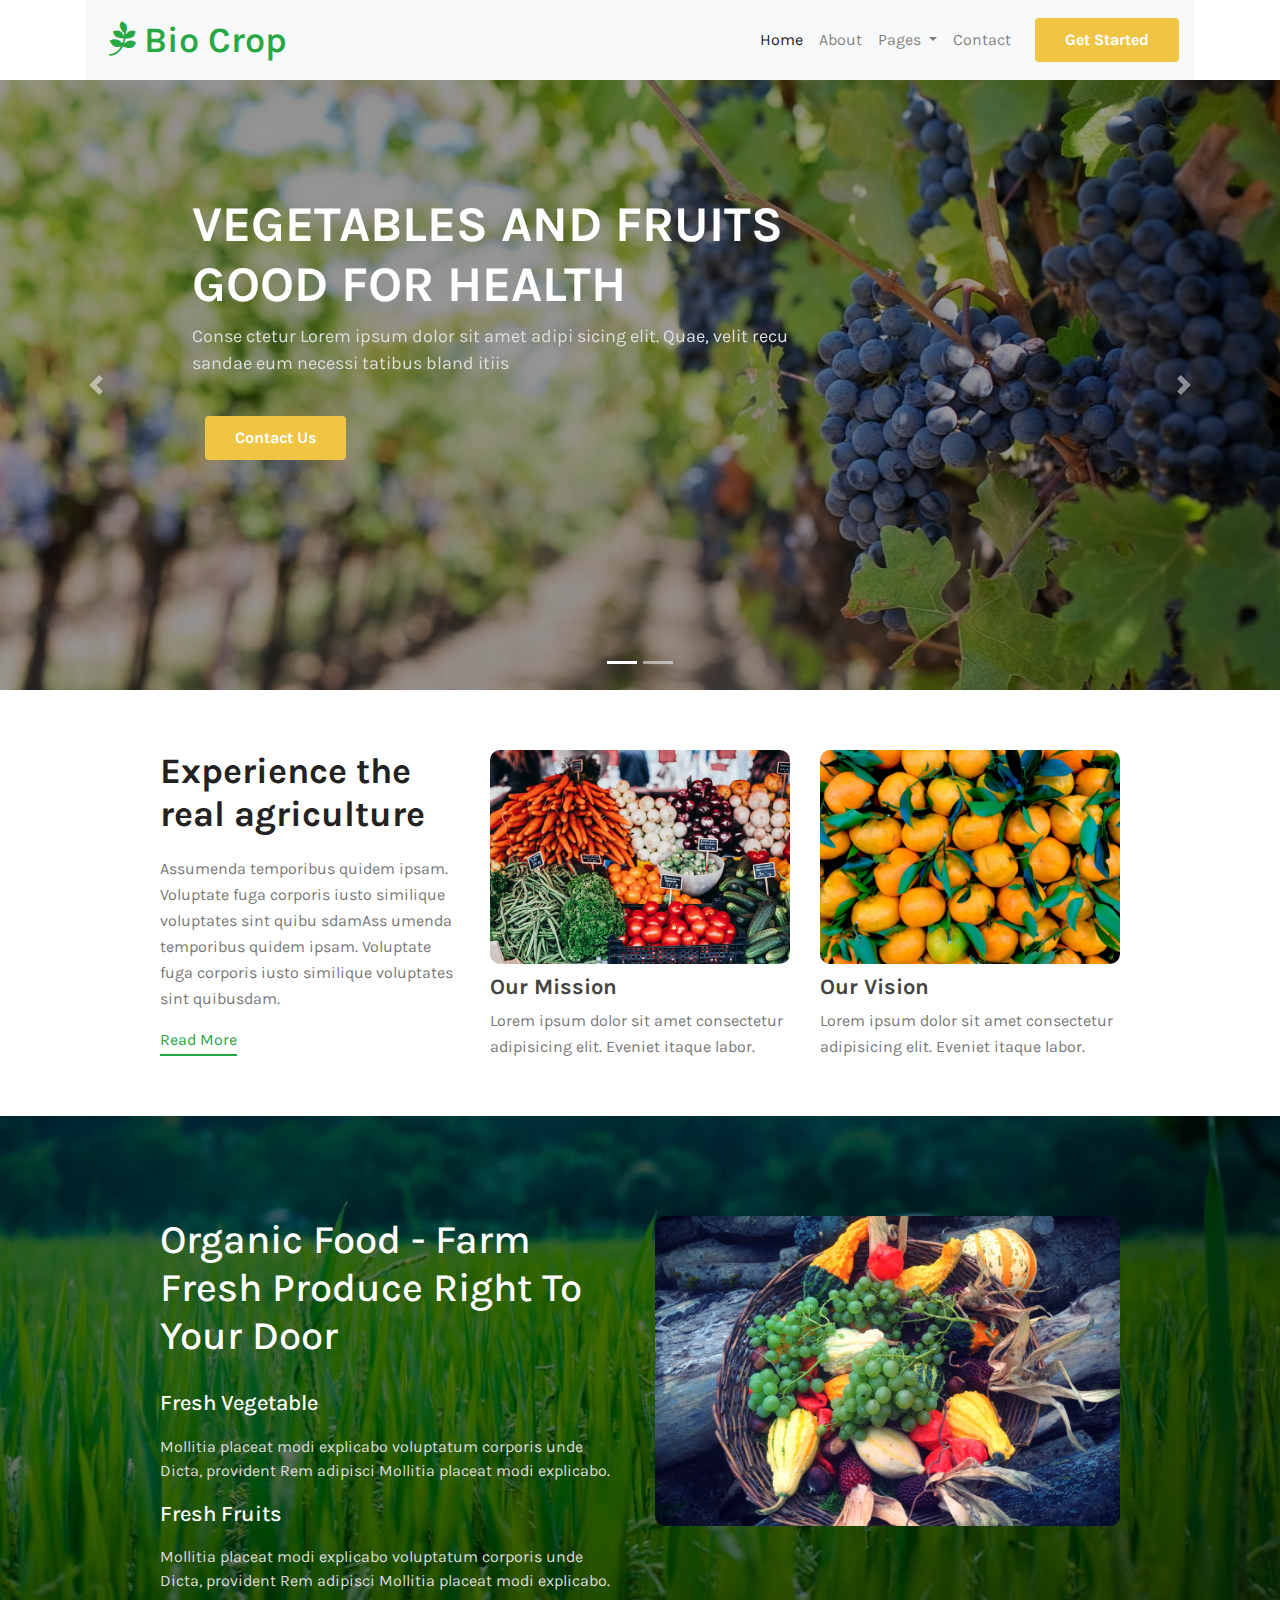
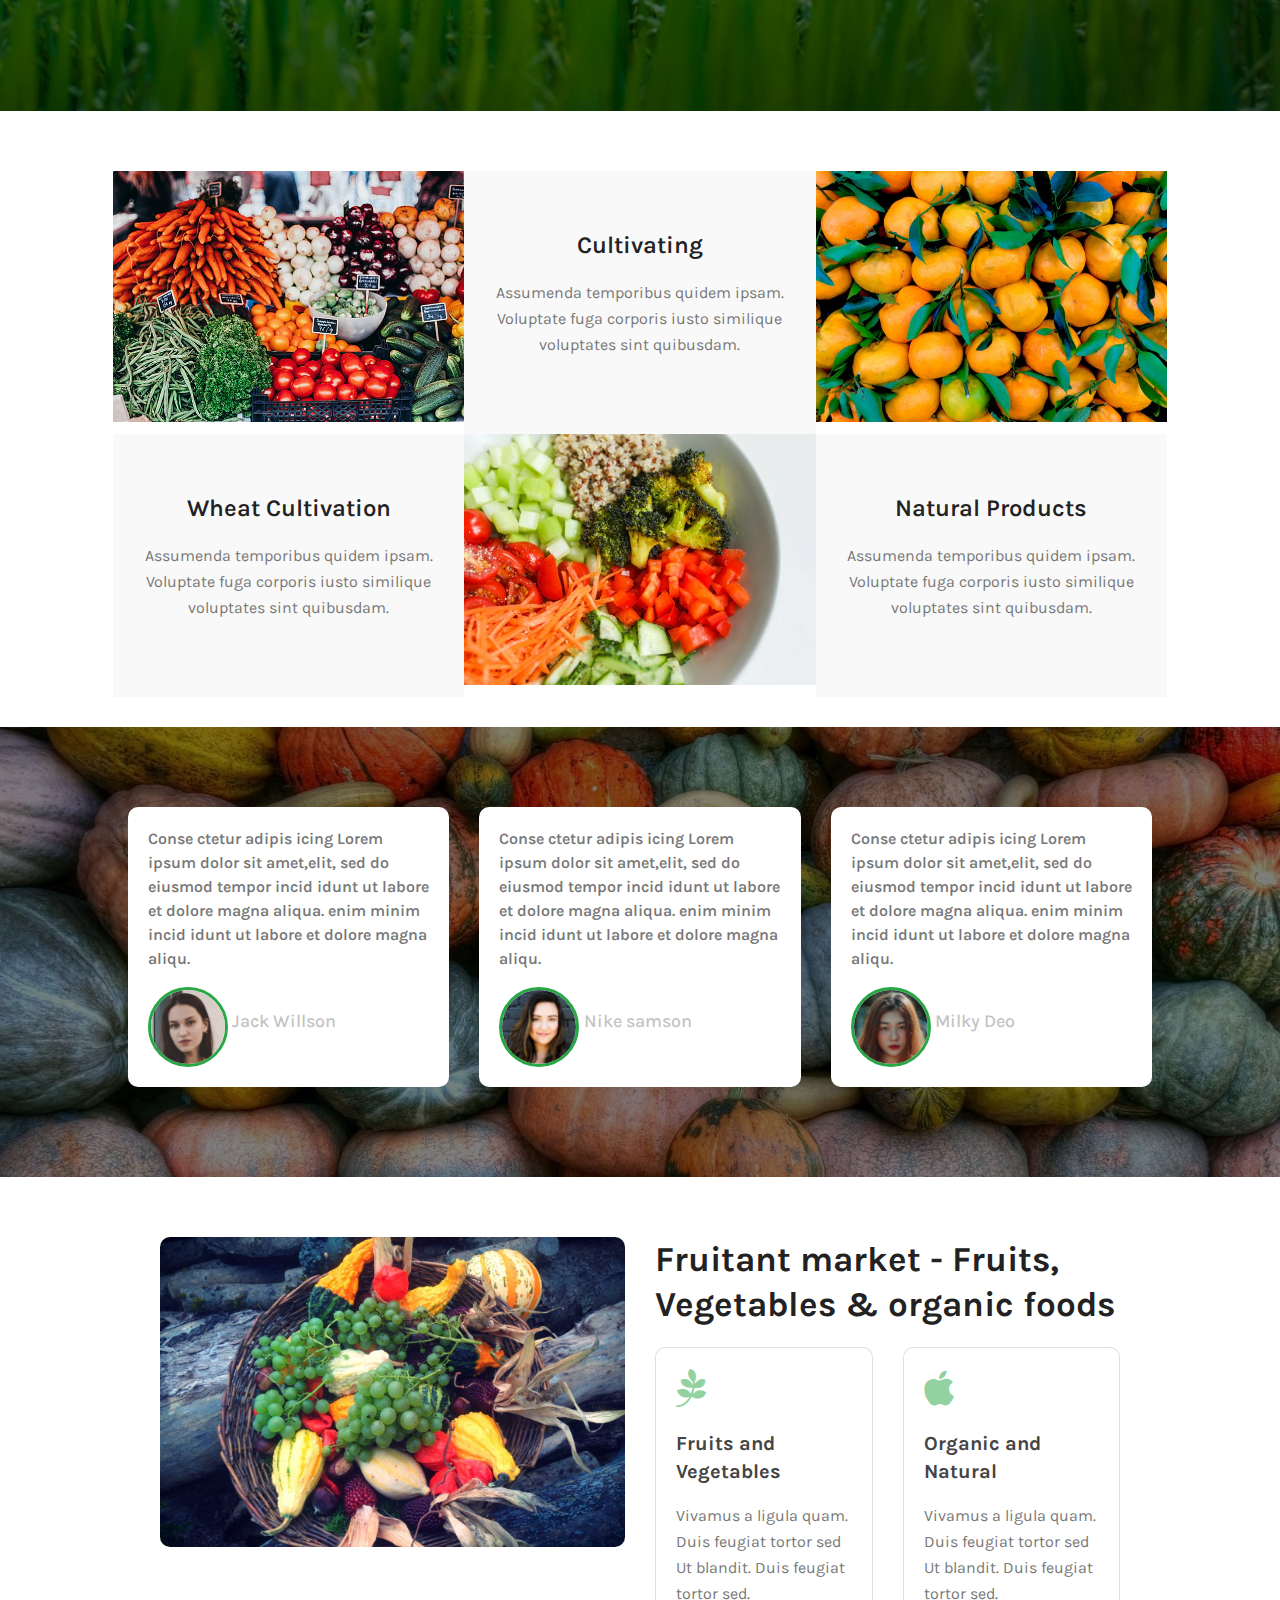
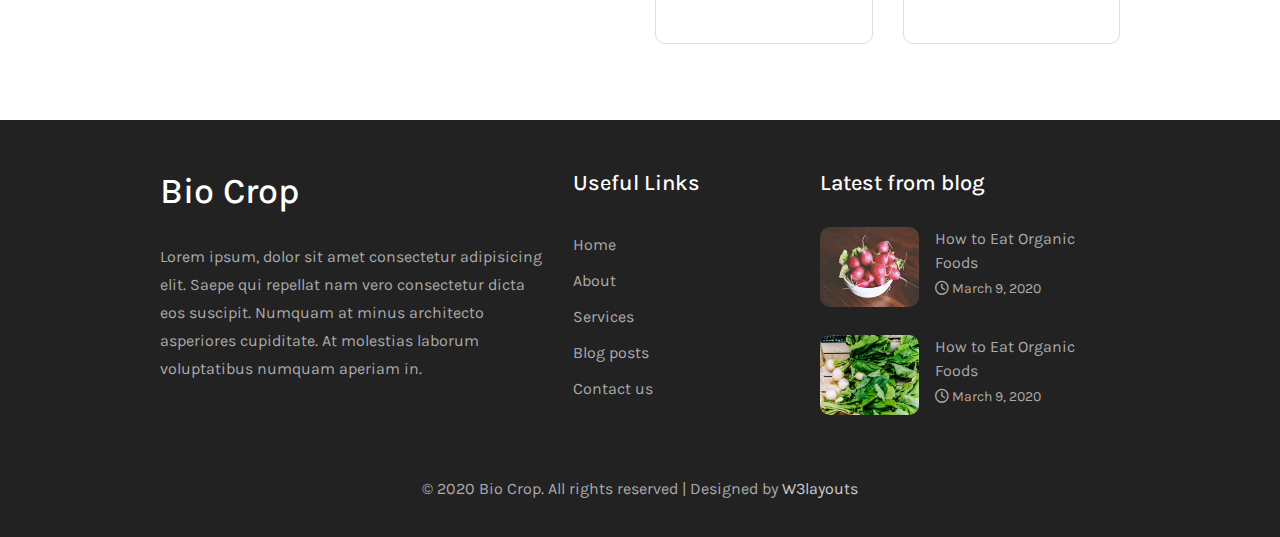
<file: index.html>
<!DOCTYPE html>
<html lang="en">

<head>
  <meta charset="UTF-8">
  <meta name="viewport" content="width=device-width, initial-scale=1.0">
  <title>Bio Crop</title>
  <link rel="stylesheet" href="./css/bootstrap.min.css">
  <link rel="stylesheet" href="./css/style.css">
  <link rel="stylesheet" href="https://cdnjs.cloudflare.com/ajax/libs/font-awesome/6.5.1/css/all.min.css" />
  <link rel="stylesheet" href="./css/media.css">
</head>

<body>

  <header>
    <div class="container">
      <nav class="navbar navbar-expand-lg navbar-light bg-light">
        <span><i class="fa-brands fa-pagelines"></i></span>
        <a class="navbar-brand" href="#">Bio Crop</a>
        <button class="navbar-toggler" type="button" data-toggle="collapse" data-target="#navbarSupportedContent"
          aria-controls="navbarSupportedContent" aria-expanded="false" aria-label="Toggle navigation">
          <span class="navbar-toggler-icon"></span>
        </button>

        <div class="collapse navbar-collapse" id="navbarSupportedContent">
          <ul class="navbar-nav ml-auto">
            <li class="nav-item active">
              <a class="nav-link" href="./index.html">Home <span class="sr-only">(current)</span></a>
            </li>
            <li class="nav-item">
              <a class="nav-link" href="./about.html">About</a>
            </li>
            <li class="nav-item dropdown">
              <a class="nav-link dropdown-toggle" href="#" role="button" data-toggle="dropdown" aria-expanded="false">
                Pages
              </a>
              <div class="dropdown-menu">
                <a class="dropdown-item" href="./service.html">Service</a>
                <a class="dropdown-item" href="./blog.html">Blog</a>
                <a class="dropdown-item" href="#">Single Blog</a>
              </div>
            </li>
            <li class="nav-item">
              <a class="nav-link" href="./contact.html">Contact</a>
            </li>
          </ul>
          <form class="form-inline my-2 my-lg-0 ml-lg-3">
            <button class="btn-1 my-2 my-sm-0" type="submit">Get Started</button>
          </form>
        </div>
      </nav>
    </div>
  </header>

  <div class="clearfix"></div>

  <section id="slider">
    <div id="carouselExampleCaptions" class="carousel slide" data-ride="carousel">
      <ol class="carousel-indicators">
        <li data-target="#carouselExampleCaptions" data-slide-to="0" class="active"></li>
        <li data-target="#carouselExampleCaptions" data-slide-to="1"></li>
      </ol>
      <div class="carousel-inner">
        <div class="carousel-item active">
          <img src="./images/banner1.jpg" class="d-block w-100" alt="...">
          <div class="carousel-caption d-md-block">
            <h5>Vegetables and Fruits Good For Health</h5>
            <p>Conse ctetur Lorem ipsum dolor sit amet adipi sicing elit. Quae, velit recu sandae eum necessi tatibus
              bland itiis</p>
            <div class="btn mt-3">
              <a href="#"><button class="btn-1">Contact Us</button></a>
            </div>
          </div>
        </div>
        <div class="carousel-item">
          <img src="./images/banner2.jpg" class="d-block w-100" alt="...">
          <div class="carousel-caption d-md-block">
            <h5>Vegetables and Fruits Good For Health</h5>
            <p>Conse ctetur Lorem ipsum dolor sit amet adipi sicing elit. Quae, velit recu sandae eum necessi tatibus
              bland itiis</p>
            <div class="btn mt-3">
              <a href="#"><button class="btn-1">Contact Us</button></a>
            </div>
          </div>
        </div>
      </div>
      <button class="carousel-control-prev" type="button" data-target="#carouselExampleCaptions" data-slide="prev">
        <span class="carousel-control-prev-icon" aria-hidden="true"></span>
        <span class="sr-only">Previous</span>
      </button>
      <button class="carousel-control-next" type="button" data-target="#carouselExampleCaptions" data-slide="next">
        <span class="carousel-control-next-icon" aria-hidden="true"></span>
        <span class="sr-only">Next</span>
      </button>
    </div>
  </section>

  <div class="clearfix"></div>

  <section id="real">
    <div class="real-container">
      <div class="row">
        <div class="col-lg-4 mb-4">
          <div class="real-box">
            <h4>Experience the real agriculture</h4>
            <p>Assumenda temporibus quidem ipsam. Voluptate fuga corporis iusto similique voluptates sint quibu sdamAss
              umenda temporibus quidem ipsam. Voluptate fuga corporis iusto similique voluptates sint quibusdam.</p>
            <a href="#">Read More</a>
          </div>
        </div>
        <div class="col-lg-4 col-md-6">
          <div class="real-box">
            <img src="./images/about.jpg" class="img-fluid" alt="">
            <h5>Our Mission</h5>
            <p>Lorem ipsum dolor sit amet consectetur adipisicing elit. Eveniet itaque labor.</p>
          </div>
        </div>
        <div class="col-lg-4 col-md-6">
          <div class="real-box">
            <img src="./images/about1.jpg" class="img-fluid" alt="">
            <h5>Our Vision</h5>
            <p>Lorem ipsum dolor sit amet consectetur adipisicing elit. Eveniet itaque labor.</p>
          </div>
        </div>
      </div>
    </div>
  </section>

  <div class="clearfix"></div>

  <section id="farm">
    <div class="overlay">
      <div class="farm-container">
        <div class="row">
          <div class="col-lg-6">
            <div class="farm-box">
              <h3>Organic Food - Farm Fresh Produce Right To Your Door</h3>
              <h5>Fresh Vegetable</h5>
              <p>Mollitia placeat modi explicabo voluptatum corporis unde Dicta, provident Rem adipisci Mollitia placeat
                modi explicabo.</p>
              <h5>Fresh Fruits</h5>
              <p>Mollitia placeat modi explicabo voluptatum corporis unde Dicta, provident Rem adipisci Mollitia placeat
                modi explicabo.</p>
            </div>
          </div>
          <div class="col-lg-6">
            <div class="farm-box">
              <img src="./images/b1.jpg" class="img-fluid" alt="">
            </div>
          </div>
        </div>
      </div>
    </div>
  </section>

  <div class="clearfix"></div>

  <section id="gallery">
    <div class="gallery-container">
      <div class="row">
        <div class="col-lg-4 col-md-6 p-sm-0">
          <div class="gallery-box">
            <img src="./images/about.jpg" class="img-fluid" alt="">
          </div>
        </div>
        <div class="col-lg-4 col-md-6 p-sm-0">
          <div class="gallery-text">
            <h4>Cultivating</h4>
            <p>Assumenda temporibus quidem ipsam. Voluptate fuga corporis iusto similique voluptates sint quibusdam.</p>
          </div>
        </div>
        <div class="col-lg-4 col-md-6 p-sm-0">
          <div class="gallery-box">
            <img src="./images/about1.jpg" class="img-fluid" alt="">
          </div>
        </div>
        <div class="col-lg-4 col-md-6 p-sm-0">
          <div class="gallery-text">
            <h4>Wheat Cultivation</h4>
            <p>Assumenda temporibus quidem ipsam. Voluptate fuga corporis iusto similique voluptates sint quibusdam.</p>
          </div>
        </div>
        <div class="col-lg-4 col-md-6 p-sm-0">
          <div class="gallery-box">
            <img src="./images/about2.jpg" class="img-fluid" alt="">
          </div>
        </div>
        <div class="col-lg-4 col-md-6 p-sm-0">
          <div class="gallery-text">
            <h4>Natural Products</h4>
            <p>Assumenda temporibus quidem ipsam. Voluptate fuga corporis iusto similique voluptates sint quibusdam.</p>
          </div>
        </div>
      </div>
    </div>
  </section>

  <div class="clearfix"></div>

  <section id="test">
    <div class="overlay">
      <div class="test-container">
        <div class="row">
          <div class="col-lg-4 col-md-6">
            <div class="test-box">
              <p>Conse ctetur adipis icing Lorem ipsum dolor sit amet,elit, sed do eiusmod tempor incid idunt ut labore
                et
                dolore magna aliqua. enim minim incid idunt ut labore et dolore magna aliqu. </p>
              <div class="test-img position-relative">
                <img src="./images/c1.jpg" class="img-fluid" alt="">
                <div class="test-sub">
                  <h5>Jack Willson</h5>
                </div>
              </div>
            </div>
          </div>
          <div class="col-lg-4 col-md-6">
            <div class="test-box">
              <p>Conse ctetur adipis icing Lorem ipsum dolor sit amet,elit, sed do eiusmod tempor incid idunt ut labore
                et
                dolore magna aliqua. enim minim incid idunt ut labore et dolore magna aliqu. </p>
              <div class="test-img position-relative">
                <img src="./images/c2.jpg" class="img-fluid" alt="">
                <div class="test-sub">
                  <h5>Nike samson</h5>
                </div>
              </div>
            </div>
          </div>
          <div class="col-lg-4 col-md-6">
            <div class="test-box">
              <p>Conse ctetur adipis icing Lorem ipsum dolor sit amet,elit, sed do eiusmod tempor incid idunt ut labore
                et
                dolore magna aliqua. enim minim incid idunt ut labore et dolore magna aliqu. </p>
              <div class="test-img position-relative">
                <img src="./images/c3.jpg" class="img-fluid" alt="">
                <div class="test-sub">
                  <h5>Milky Deo</h5>
                </div>
              </div>
            </div>
          </div>
        </div>
      </div>
    </div>
  </section>

  <div class="clearfix"></div>

  <section id="specify">
    <div class="specify-container">
      <div class="row">
        <div class="col-lg-6">
          <div class="specify-img">
            <img src="./images/b1.jpg" class="img-fluid" alt="">
          </div>
        </div>
        <div class="col-lg-6">
          <div class="specify-box">
            <h3>Fruitant market - Fruits, Vegetables & organic foods</h3>
            <div class="row">
              <div class="col-lg-6 col-md-6 mb-3">
                <div class="card">
                  <a href="#"><i class="fa-brands fa-pagelines"></i></a>
                  <h4><a href="#">Fruits and Vegetables</a></h4>
                  <p>Vivamus a ligula quam. Duis feugiat tortor sed Ut blandit. Duis feugiat tortor sed.</p>
                </div>
              </div>
              <div class="col-lg-6 col-md-6">
                <div class="card">
                  <a href="#"><i class="fa-brands fa-apple"></i></a>
                  <h4><a href="#">Organic and Natural</a></h4>
                  <p>Vivamus a ligula quam. Duis feugiat tortor sed Ut blandit. Duis feugiat tortor sed.</p>
                </div>
              </div>
            </div>
          </div>
        </div>
      </div>
    </div>
  </section>

  <div class="clearfix"></div>

  <section id="footer">
    <div class="footer-container">
      <div class="row">
        <div class="col-lg-5 col-md-5">
          <div class="footer-box">
            <h2><a href="#">Bio Crop</a></h2>
            <p>Lorem ipsum, dolor sit amet consectetur adipisicing elit. Saepe qui repellat nam vero consectetur dicta
              eos suscipit. Numquam at minus architecto asperiores cupiditate. At molestias laborum voluptatibus numquam
              aperiam in.</p>
          </div>
        </div>
        <div class="col-lg-3 col-md-3">
          <div class="footer-box">
            <h5>Useful Links</h5>
            <ul>
              <li><a href="#">Home</a></li>
              <li><a href="#">About</a></li>
              <li><a href="#">Services</a></li>
              <li><a href="#">Blog posts</a></li>
              <li><a href="#">Contact us</a></li>
            </ul>
          </div>
        </div>
        <div class="col-lg-4 col-md-4">
          <div class="footer-box">
            <h5>Latest from blog</h5>
            <div class="footer-sub d-flex mb-3">
              <a href="#"><img src="./images/f1.jpg" class="img-fluid" alt=""></a>
              <div class="footer-sub1 ml-3">
                <a href="#">How to Eat Organic Foods</a>
                <p><span><i class="fa-regular fa-clock"></i></span> March 9, 2020</p>
              </div>
            </div>
            <div class="footer-sub d-flex">
              <a href="#"><img src="./images/f2.jpg" class="img-fluid" alt=""></a>
              <div class="footer-sub1 ml-3">
                <a href="#">How to Eat Organic Foods</a>
                <p><span><i class="fa-regular fa-clock"></i></span> March 9, 2020</p>
              </div>
            </div>
          </div>
        </div>
      </div>
    </div>
  </section>

  <div class="clearfix"></div>

  <section id="bottom">
    <div class="bottom-container">
      <div class="row">
        <div class="col-lg-12">
          <div class="bottom-box text-center">
            <p>© 2020 Bio Crop. All rights reserved | Designed by <a href="#">W3layouts</a></p>
          </div>
        </div>
      </div>
    </div>
  </section>



  <button onclick="topFunction()" id="myBtn" title="Go to top"><i class="fa-solid fa-arrow-up"></i></button>







  <script src="https://code.jquery.com/jquery-3.7.1.min.js"></script>
  <script src="./js/bootstrap.bundle.min.js"></script>
  <script src="./js/index.js"></script>

</body>

</html>
</file>
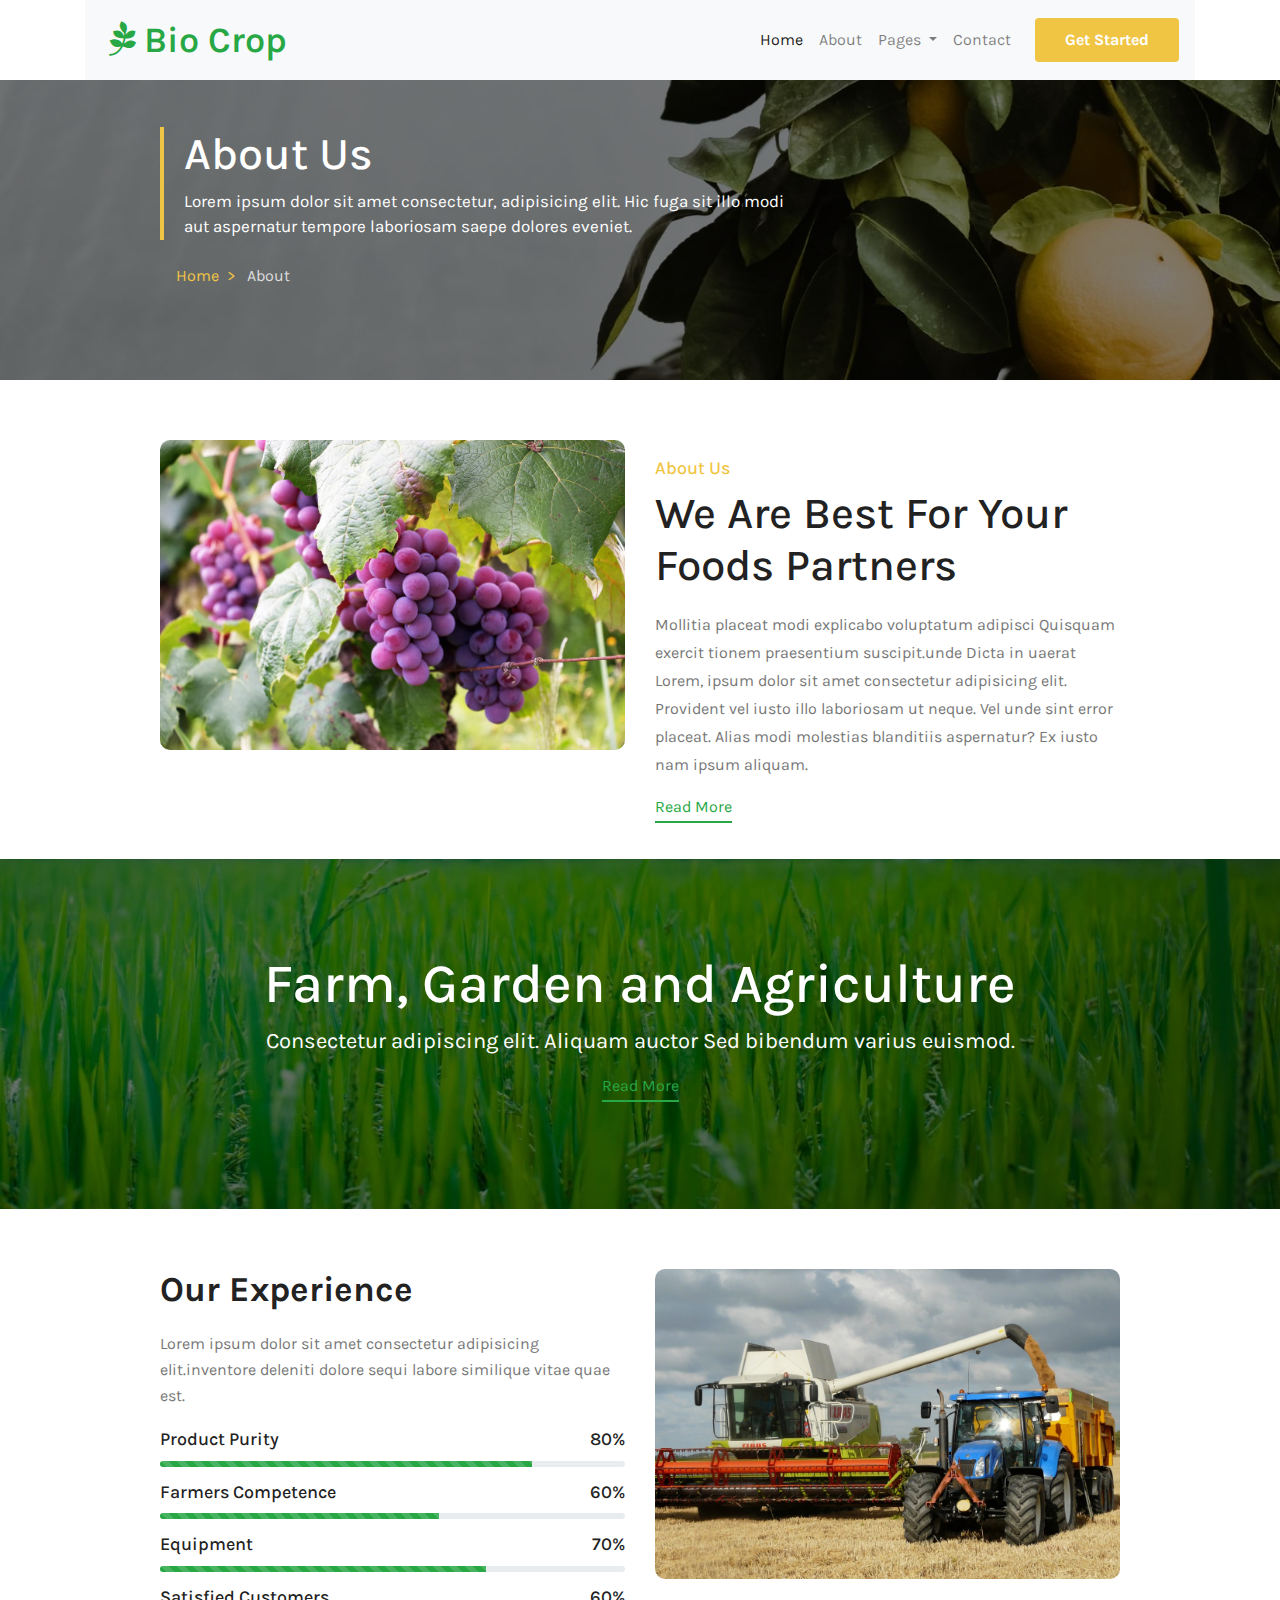
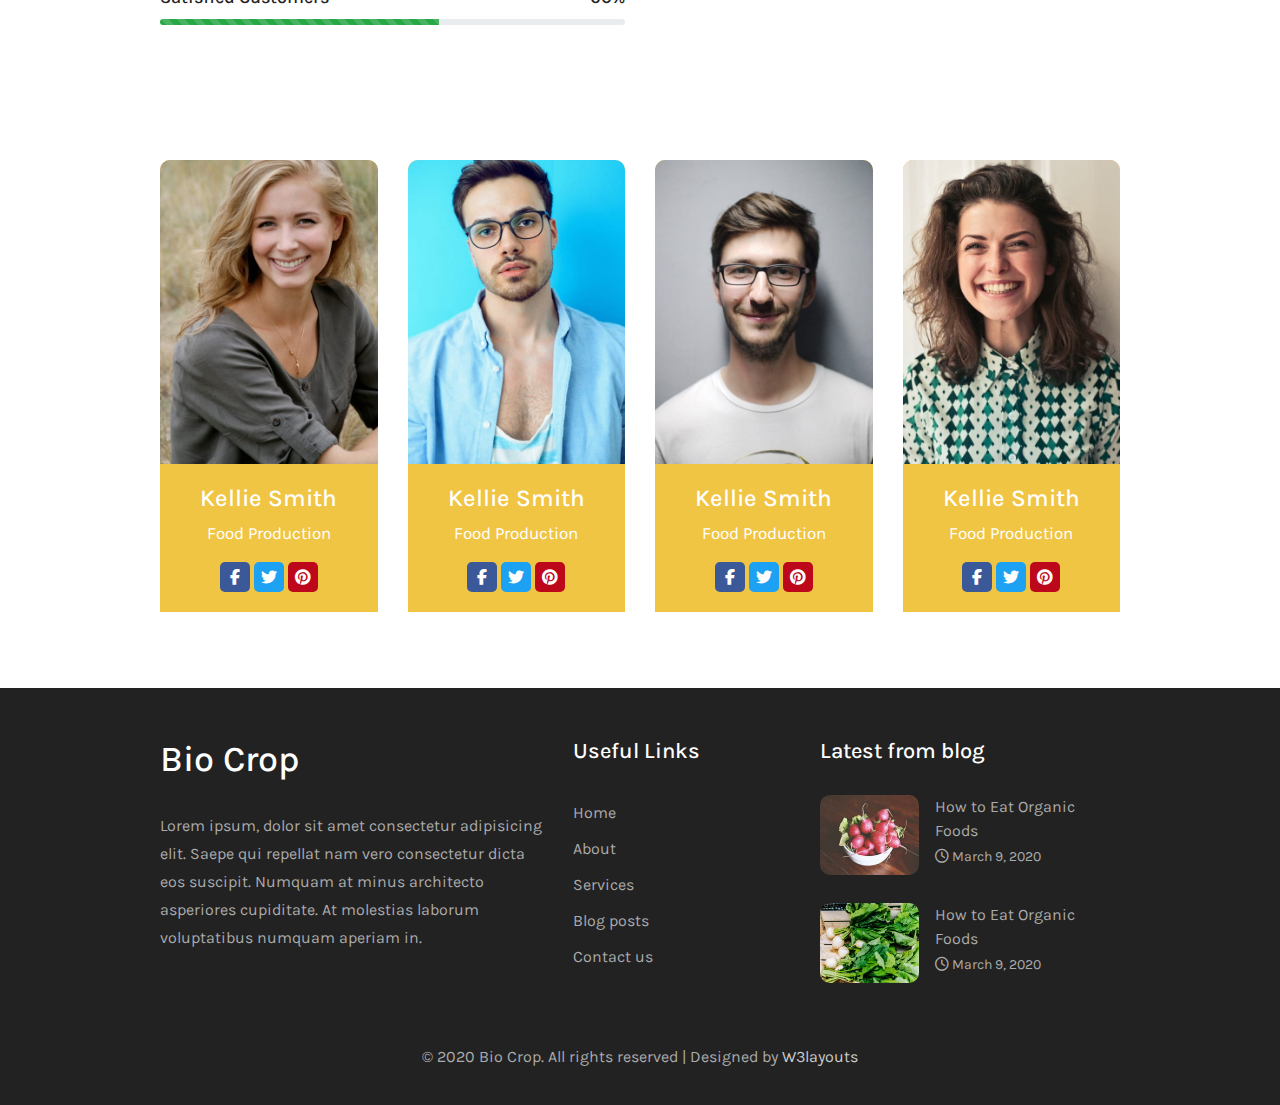
<file: about.html>
<!DOCTYPE html>
<html lang="en">

<head>
  <meta charset="UTF-8">
  <meta name="viewport" content="width=device-width, initial-scale=1.0">
  <title>Bio Crop</title>
  <link rel="stylesheet" href="./css/bootstrap.min.css">
  <link rel="stylesheet" href="./css/style.css">
  <link rel="stylesheet" href="https://cdnjs.cloudflare.com/ajax/libs/font-awesome/6.5.1/css/all.min.css" />
  <link rel="stylesheet" href="./css/media.css">
</head>

<body>

  <header>
    <div class="container">
      <nav class="navbar navbar-expand-lg navbar-light bg-light">
        <span><i class="fa-brands fa-pagelines"></i></span>
        <a class="navbar-brand" href="#">Bio Crop</a>
        <button class="navbar-toggler" type="button" data-toggle="collapse" data-target="#navbarSupportedContent"
          aria-controls="navbarSupportedContent" aria-expanded="false" aria-label="Toggle navigation">
          <span class="navbar-toggler-icon"></span>
        </button>

        <div class="collapse navbar-collapse" id="navbarSupportedContent">
          <ul class="navbar-nav ml-auto">
            <li class="nav-item active">
              <a class="nav-link" href="./index.html">Home <span class="sr-only">(current)</span></a>
            </li>
            <li class="nav-item">
              <a class="nav-link" href="./about.html">About</a>
            </li>
            <li class="nav-item dropdown">
              <a class="nav-link dropdown-toggle" href="#" role="button" data-toggle="dropdown" aria-expanded="false">
                Pages
              </a>
              <div class="dropdown-menu">
                <a class="dropdown-item" href="./service.html">Service</a>
                <a class="dropdown-item" href="./blog.html">Blog</a>
                <a class="dropdown-item" href="#">Single Blog</a>
              </div>
            </li>
            <li class="nav-item">
              <a class="nav-link" href="./contact.html">Contact</a>
            </li>
          </ul>
          <form class="form-inline my-2 my-lg-0 ml-lg-3">
            <button class="btn-1 my-2 my-sm-0" type="submit">Get Started</button>
          </form>
        </div>
      </nav>
    </div>
  </header>

  <div class="clearfix"></div>

  <section id="about">
    <div class="overlay">
      <div class="about-container">
        <div class="row">
          <div class="col-lg-12">
            <div class="about-box">
              <h3>About Us</h3>
              <p>Lorem ipsum dolor sit amet consectetur, adipisicing elit. Hic fuga sit illo modi aut aspernatur tempore
                laboriosam saepe dolores eveniet.</p>
            </div>
          </div>
          <div class="col-lg-12">
            <div class="about-box1">
              <ul class="breadcrumb">
                <li><a href="#">Home</a></li>
                <li>About</li>
              </ul>
            </div>
          </div>
        </div>
      </div>
    </div>
  </section>

  <div class="clearfix"></div>

  <section id="best">
    <div class="best-container">
      <div class="row">
        <div class="col-lg-6">
          <div class="best-img">
            <img src="./images/b3.jpg" class="img-fluid" alt="">
          </div>
        </div>
        <div class="col-lg-6">
          <div class="best-text">
            <h5>About Us</h5>
            <h3>We Are Best For Your Foods Partners</h3>
            <p>Mollitia placeat modi explicabo voluptatum adipisci Quisquam exercit tionem praesentium suscipit.unde
              Dicta in uaerat Lorem, ipsum dolor sit amet consectetur adipisicing elit. Provident vel iusto illo
              laboriosam ut neque. Vel unde sint error placeat. Alias modi molestias blanditiis aspernatur? Ex iusto nam
              ipsum aliquam. </p>
            <a href="#">Read More</a>
          </div>
        </div>
      </div>
    </div>
  </section>

  <div class="clearfix"></div>

  <section id="garden">
    <div class="overlay">
      <div class="garden-container">
        <div class="row">
          <div class="col-lg-12">
            <div class="garden-box text-center">
              <h3>Farm, Garden and Agriculture</h3>
              <p>Consectetur adipiscing elit. Aliquam auctor Sed bibendum varius euismod.</p>
              <a href="#">Read More</a>
            </div>
          </div>
        </div>
      </div>
    </div>
  </section>

  <div class="clearfix"></div>

  <section id="experience">
    <div class="experience-container">
      <div class="row">
        <div class="col-xl-6">
          <div class="experience-box">
            <h3>Our Experience</h3>
            <p>Lorem ipsum dolor sit amet consectetur adipisicing elit.inventore deleniti dolore sequi labore similique vitae quae est.</p>
            <div class="pro1">
              <h4>Product Purity <span>80%</span></h4>
              <div class="progress">
                <div class="progress-bar bg-success progress-bar-striped" style="width:80%"></div>
              </div>
            </div>
            <div class="pro1">
              <h4>Farmers Competence <span>60%</span></h4>
              <div class="progress">
                <div class="progress-bar bg-success progress-bar-striped" style="width:60%"></div>
              </div>
            </div>
            <div class="pro1">
              <h4>Equipment <span>70%</span></h4>
              <div class="progress">
                <div class="progress-bar bg-success progress-bar-striped" style="width:70%"></div>
              </div>
            </div>
            <div class="pro1">
              <h4>Satisfied Customers <span>60%</span></h4>
              <div class="progress">
                <div class="progress-bar bg-success progress-bar-striped" style="width:60%"></div>
              </div>
            </div>
          </div>
        </div>
        <div class="col-xl-6">
          <div class="experience-img">
            <img src="./images/b4.jpg" class="img-fluid" alt="">
          </div>
        </div>
      </div>
    </div>
  </section>

  <div class="clearfix"></div>

  <section id="team">
    <div class="team-container">
      <div class="row"> 
        <div class="col-lg-3 col-md-6 mb-3">
          <div class="team-box">
            <img src="./images/t1.jpg" class="img-fluid" alt="">
            <div class="team-sub text-center">
              <h4><a href="#">Kellie Smith</a></h4>
              <p>Food Production</p>
              <div class="social">
                <a href="#"><i class="fa-brands fa-facebook-f"></i></a>
                <a href="#"><i class="fa-brands fa-twitter"></i></a>
                <a href="#"><i class="fa-brands fa-pinterest"></i></a>
              </div>
            </div>
          </div>
        </div>
        <div class="col-lg-3 col-md-6 mb-3">
          <div class="team-box">
            <img src="./images/t2.jpg" class="img-fluid" alt="">
            <div class="team-sub text-center">
              <h4><a href="#">Kellie Smith</a></h4>
              <p>Food Production</p>
              <div class="social">
                <a href="#"><i class="fa-brands fa-facebook-f"></i></a>
                <a href="#"><i class="fa-brands fa-twitter"></i></a>
                <a href="#"><i class="fa-brands fa-pinterest"></i></a>
              </div>
            </div>
          </div>
        </div>
        <div class="col-lg-3 col-md-6 mb-3">
          <div class="team-box">
            <img src="./images/t3.jpg" class="img-fluid" alt="">
            <div class="team-sub text-center">
              <h4><a href="#">Kellie Smith</a></h4>
              <p>Food Production</p>
              <div class="social">
                <a href="#"><i class="fa-brands fa-facebook-f"></i></a>
                <a href="#"><i class="fa-brands fa-twitter"></i></a>
                <a href="#"><i class="fa-brands fa-pinterest"></i></a>
              </div>
            </div>
          </div>
        </div>
        <div class="col-lg-3 col-md-6">
          <div class="team-box">
            <img src="./images/t4.jpg" class="img-fluid" alt="">
            <div class="team-sub text-center">
              <h4><a href="#">Kellie Smith</a></h4>
              <p>Food Production</p>
              <div class="social">
                <a href="#"><i class="fa-brands fa-facebook-f"></i></a>
                <a href="#"><i class="fa-brands fa-twitter"></i></a>
                <a href="#"><i class="fa-brands fa-pinterest"></i></a>
              </div>
            </div>
          </div>
        </div>
      </div>
    </div>
  </section>





  <div class="clearfix"></div>

  <section id="footer">
    <div class="footer-container">
      <div class="row">
        <div class="col-lg-5 col-md-5">
          <div class="footer-box">
            <h2><a href="#">Bio Crop</a></h2>
            <p>Lorem ipsum, dolor sit amet consectetur adipisicing elit. Saepe qui repellat nam vero consectetur dicta
              eos suscipit. Numquam at minus architecto asperiores cupiditate. At molestias laborum voluptatibus numquam
              aperiam in.</p>
          </div>
        </div>
        <div class="col-lg-3 col-md-3">
          <div class="footer-box">
            <h5>Useful Links</h5>
            <ul>
              <li><a href="#">Home</a></li>
              <li><a href="#">About</a></li>
              <li><a href="#">Services</a></li>
              <li><a href="#">Blog posts</a></li>
              <li><a href="#">Contact us</a></li>
            </ul>
          </div>
        </div>
        <div class="col-lg-4 col-md-4">
          <div class="footer-box">
            <h5>Latest from blog</h5>
            <div class="footer-sub d-flex mb-3">
              <a href="#"><img src="./images/f1.jpg" class="img-fluid" alt=""></a>
              <div class="footer-sub1 ml-3">
                <a href="#">How to Eat Organic Foods</a>
                <p><span><i class="fa-regular fa-clock"></i></span> March 9, 2020</p>
              </div>
            </div>
            <div class="footer-sub d-flex">
              <a href="#"><img src="./images/f2.jpg" class="img-fluid" alt=""></a>
              <div class="footer-sub1 ml-3">
                <a href="#">How to Eat Organic Foods</a>
                <p><span><i class="fa-regular fa-clock"></i></span> March 9, 2020</p>
              </div>
            </div>
          </div>
        </div>
      </div>
    </div>
  </section>

  <div class="clearfix"></div>

  <section id="bottom">
    <div class="bottom-container">
      <div class="row">
        <div class="col-lg-12">
          <div class="bottom-box text-center">
            <p>© 2020 Bio Crop. All rights reserved | Designed by <a href="#">W3layouts</a></p>
          </div>
        </div>
      </div>
    </div>
  </section>

  <button onclick="topFunction()" id="myBtn" title="Go to top"><i class="fa-solid fa-arrow-up"></i></button>



  <script src="https://code.jquery.com/jquery-3.7.1.min.js"></script>
  <script src="./js/bootstrap.bundle.min.js"></script>
  <script src="./js/index.js"></script>

</body>

</html>
</file>
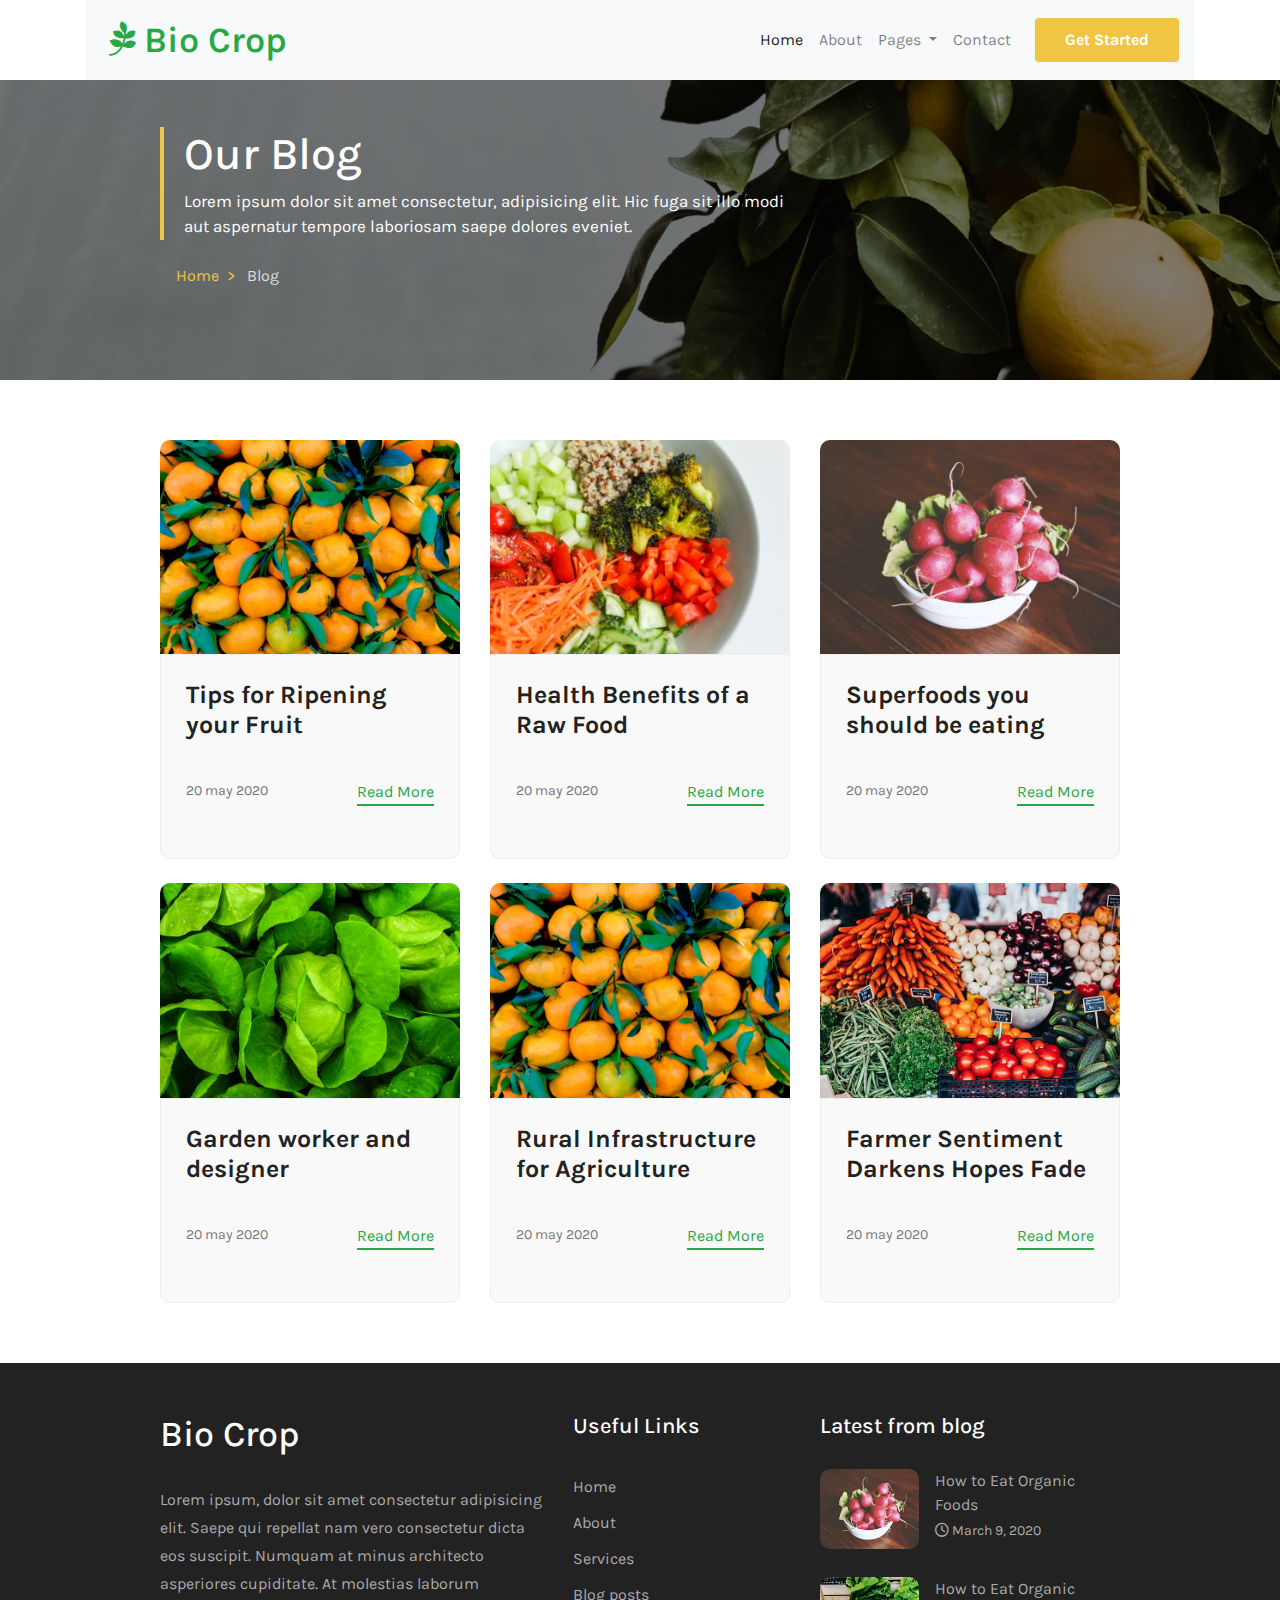
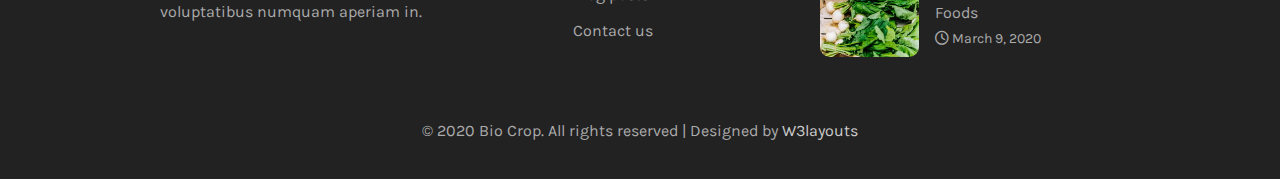
<file: blog.html>
<!DOCTYPE html>
<html lang="en">

<head>
    <meta charset="UTF-8">
    <meta name="viewport" content="width=device-width, initial-scale=1.0">
    <title>Bio Crop</title>
    <link rel="stylesheet" href="./css/bootstrap.min.css">
    <link rel="stylesheet" href="./css/style.css">
    <link rel="stylesheet" href="https://cdnjs.cloudflare.com/ajax/libs/font-awesome/6.5.1/css/all.min.css" />
    <link rel="stylesheet" href="./css/media.css">
</head>

<body>

    <header>
        <div class="container">
          <nav class="navbar navbar-expand-lg navbar-light bg-light">
            <span><i class="fa-brands fa-pagelines"></i></span>
            <a class="navbar-brand" href="#">Bio Crop</a>
            <button class="navbar-toggler" type="button" data-toggle="collapse" data-target="#navbarSupportedContent"
              aria-controls="navbarSupportedContent" aria-expanded="false" aria-label="Toggle navigation">
              <span class="navbar-toggler-icon"></span>
            </button>
    
            <div class="collapse navbar-collapse" id="navbarSupportedContent">
              <ul class="navbar-nav ml-auto">
                <li class="nav-item active">
                  <a class="nav-link" href="./index.html">Home <span class="sr-only">(current)</span></a>
                </li>
                <li class="nav-item">
                  <a class="nav-link" href="./about.html">About</a>
                </li>
                <li class="nav-item dropdown">
                  <a class="nav-link dropdown-toggle" href="#" role="button" data-toggle="dropdown" aria-expanded="false">
                    Pages
                  </a>
                  <div class="dropdown-menu">
                    <a class="dropdown-item" href="./service.html">Service</a>
                    <a class="dropdown-item" href="./blog.html">Blog</a>
                    <a class="dropdown-item" href="#">Single Blog</a>
                  </div>
                </li>
                <li class="nav-item">
                  <a class="nav-link" href="./contact.html">Contact</a>
                </li>
              </ul>
              <form class="form-inline my-2 my-lg-0 ml-lg-3">
                <button class="btn-1 my-2 my-sm-0" type="submit">Get Started</button>
              </form>
            </div>
          </nav>
        </div>
      </header>
    
      <div class="clearfix"></div>

      <section id="about">
        <div class="overlay">
          <div class="about-container">
            <div class="row">
              <div class="col-lg-12">
                <div class="about-box">
                  <h3>Our Blog</h3>
                  <p>Lorem ipsum dolor sit amet consectetur, adipisicing elit. Hic fuga sit illo modi aut aspernatur tempore
                    laboriosam saepe dolores eveniet.</p>
                </div>
              </div>
              <div class="col-lg-12">
                <div class="about-box1">
                  <ul class="breadcrumb">
                    <li><a href="#">Home</a></li>
                    <li>Blog</li>
                  </ul>
                </div>
              </div>
            </div>
          </div>
        </div>
      </section>
    
      <div class="clearfix"></div>

      <section id="blog">
        <div class="blog-container">
            <div class="row">
                <div class="col-lg-4 col-md-6">
                    <div class="blog-img mb-4">
                        <img src="./images/about1.jpg" class="img-fluid" alt="">
                        <div class="blog-box">
                            <h4><a href="#">Tips for Ripening your Fruit</a></h4>
                            <ul>
                                <li><p>20 may 2020</p></li>
                                <li><a href="#">Read More</a></li>
                            </ul>
                        </div>
                    </div>
                </div>
                <div class="col-lg-4 col-md-6">
                    <div class="blog-img">
                        <img src="./images/about2.jpg" class="img-fluid" alt="">
                        <div class="blog-box">
                            <h4><a href="#">Health Benefits of a Raw Food</a></h4>
                            <ul>
                                <li><p>20 may 2020</p></li>
                                <li><a href="#">Read More</a></li>
                            </ul>
                        </div>
                    </div>
                </div>
                <div class="col-lg-4 col-md-6">
                    <div class="blog-img">
                        <img src="./images/s5.jpg" class="img-fluid" alt="">
                        <div class="blog-box">
                            <h4><a href="#">Superfoods you should be eating</a></h4>
                            <ul>
                                <li><p>20 may 2020</p></li>
                                <li><a href="#">Read More</a></li>
                            </ul>
                        </div>
                    </div>
                </div>
                <div class="col-lg-4 col-md-6">
                    <div class="blog-img">
                        <img src="./images/s6.jpg" class="img-fluid" alt="">
                        <div class="blog-box">
                            <h4><a href="#">Garden worker and designer</a></h4>
                            <ul>
                                <li><p>20 may 2020</p></li>
                                <li><a href="#">Read More</a></li>
                            </ul>
                        </div>
                    </div>
                </div>
                <div class="col-lg-4 col-md-6">
                    <div class="blog-img">
                        <img src="./images/about1.jpg" class="img-fluid" alt="">
                        <div class="blog-box">
                            <h4><a href="#">Rural Infrastructure for Agriculture</a></h4>
                            <ul>
                                <li><p>20 may 2020</p></li>
                                <li><a href="#">Read More</a></li>
                            </ul>
                        </div>
                    </div>
                </div>
                <div class="col-lg-4 col-md-6">
                    <div class="blog-img">
                        <img src="./images/about.jpg" class="img-fluid" alt="">
                        <div class="blog-box">
                            <h4><a href="#">Farmer Sentiment Darkens Hopes Fade</a></h4>
                            <ul>
                                <li><p>20 may 2020</p></li>
                                <li><a href="#">Read More</a></li>
                            </ul>
                        </div>
                    </div>
                </div>
            </div>
        </div>
      </section>


      <div class="clearfix"></div>

      <section id="footer">
        <div class="footer-container">
          <div class="row">
            <div class="col-lg-5 col-md-5">
              <div class="footer-box">
                <h2><a href="#">Bio Crop</a></h2>
                <p>Lorem ipsum, dolor sit amet consectetur adipisicing elit. Saepe qui repellat nam vero consectetur dicta
                  eos suscipit. Numquam at minus architecto asperiores cupiditate. At molestias laborum voluptatibus numquam
                  aperiam in.</p>
              </div>
            </div>
            <div class="col-lg-3 col-md-3">
              <div class="footer-box">
                <h5>Useful Links</h5>
                <ul>
                  <li><a href="#">Home</a></li>
                  <li><a href="#">About</a></li>
                  <li><a href="#">Services</a></li>
                  <li><a href="#">Blog posts</a></li>
                  <li><a href="#">Contact us</a></li>
                </ul>
              </div>
            </div>
            <div class="col-lg-4 col-md-4">
              <div class="footer-box">
                <h5>Latest from blog</h5>
                <div class="footer-sub d-flex mb-3">
                  <a href="#"><img src="./images/f1.jpg" class="img-fluid" alt=""></a>
                  <div class="footer-sub1 ml-3">
                    <a href="#">How to Eat Organic Foods</a>
                    <p><span><i class="fa-regular fa-clock"></i></span> March 9, 2020</p>
                  </div>
                </div>
                <div class="footer-sub d-flex">
                  <a href="#"><img src="./images/f2.jpg" class="img-fluid" alt=""></a>
                  <div class="footer-sub1 ml-3">
                    <a href="#">How to Eat Organic Foods</a>
                    <p><span><i class="fa-regular fa-clock"></i></span> March 9, 2020</p>
                  </div>
                </div>
              </div>
            </div>
          </div>
        </div>
      </section>
    
      <div class="clearfix"></div>
    
      <section id="bottom">
        <div class="bottom-container">
          <div class="row">
            <div class="col-lg-12">
              <div class="bottom-box text-center">
                <p>© 2020 Bio Crop. All rights reserved | Designed by <a href="#">W3layouts</a></p>
              </div>
            </div>
          </div>
        </div>
      </section>


      <button onclick="topFunction()" id="myBtn" title="Go to top"><i class="fa-solid fa-arrow-up"></i></button>




    <script src="https://code.jquery.com/jquery-3.7.1.min.js"></script>
    <script src="./js/bootstrap.bundle.min.js"></script>
    <script src="./js/index.js"></script>


</body>

</html>
</file>
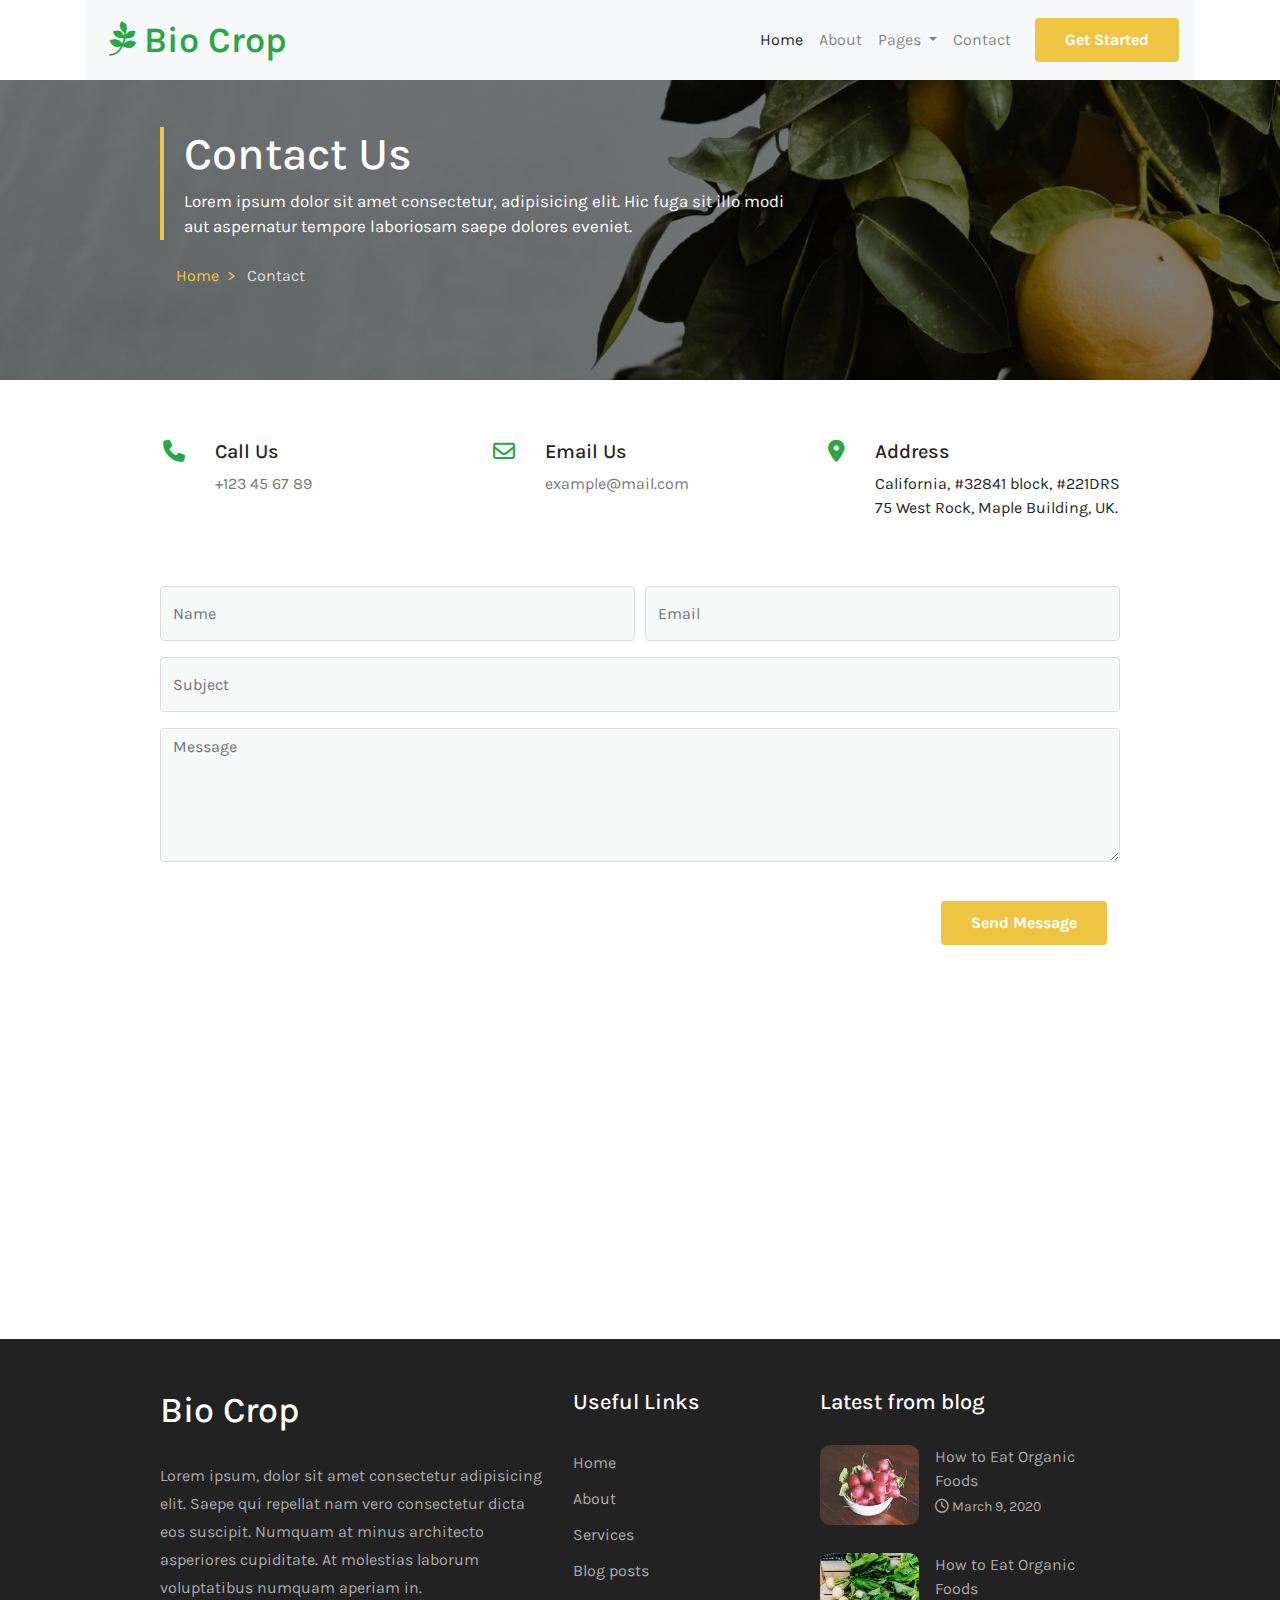
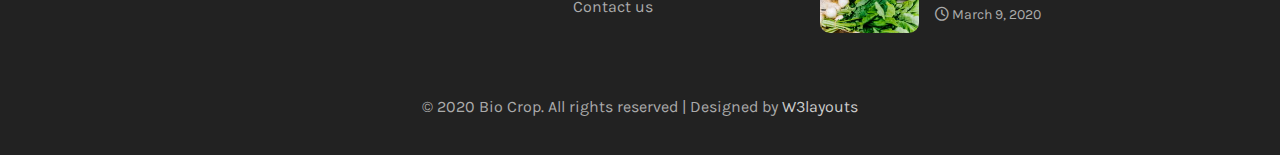
<file: contact.html>
<!DOCTYPE html>
<html lang="en">

<head>
  <meta charset="UTF-8">
  <meta name="viewport" content="width=device-width, initial-scale=1.0">
  <title>Bio Crop</title>
  <link rel="stylesheet" href="./css/bootstrap.min.css">
  <link rel="stylesheet" href="./css/style.css">
  <link rel="stylesheet" href="https://cdnjs.cloudflare.com/ajax/libs/font-awesome/6.5.1/css/all.min.css" />
  <link rel="stylesheet" href="./css/media.css">
</head>

<body>

  <header>
    <div class="container">
      <nav class="navbar navbar-expand-lg navbar-light bg-light">
        <span><i class="fa-brands fa-pagelines"></i></span>
        <a class="navbar-brand" href="#">Bio Crop</a>
        <button class="navbar-toggler" type="button" data-toggle="collapse" data-target="#navbarSupportedContent"
          aria-controls="navbarSupportedContent" aria-expanded="false" aria-label="Toggle navigation">
          <span class="navbar-toggler-icon"></span>
        </button>

        <div class="collapse navbar-collapse" id="navbarSupportedContent">
          <ul class="navbar-nav ml-auto">
            <li class="nav-item active">
              <a class="nav-link" href="./index.html">Home <span class="sr-only">(current)</span></a>
            </li>
            <li class="nav-item">
              <a class="nav-link" href="./about.html">About</a>
            </li>
            <li class="nav-item dropdown">
              <a class="nav-link dropdown-toggle" href="#" role="button" data-toggle="dropdown" aria-expanded="false">
                Pages
              </a>
              <div class="dropdown-menu">
                <a class="dropdown-item" href="./service.html">Service</a>
                <a class="dropdown-item" href="./blog.html">Blog</a>
                <a class="dropdown-item" href="#">Single Blog</a>
              </div>
            </li>
            <li class="nav-item">
              <a class="nav-link" href="./contact.html">Contact</a>
            </li>
          </ul>
          <form class="form-inline my-2 my-lg-0 ml-lg-3">
            <button class="btn-1 my-2 my-sm-0" type="submit">Get Started</button>
          </form>
        </div>
      </nav>
    </div>
  </header>

  <div class="clearfix"></div>

  <section id="about">
    <div class="overlay">
      <div class="about-container">
        <div class="row">
          <div class="col-lg-12">
            <div class="about-box">
              <h3>Contact Us</h3>
              <p>Lorem ipsum dolor sit amet consectetur, adipisicing elit. Hic fuga sit illo modi aut aspernatur tempore
                laboriosam saepe dolores eveniet.</p>
            </div>
          </div>
          <div class="col-lg-12">
            <div class="about-box1">
              <ul class="breadcrumb">
                <li><a href="#">Home</a></li>
                <li>Contact</li>
              </ul>
            </div>
          </div>
        </div>
      </div>
    </div>
  </section>

  <div class="clearfix"></div>

  <section id="call">
    <div class="call-container">
      <div class="row">
        <div class="col-lg-4 col-md-12">
          <div class="row">
            <div class="col-md-2 col-sm-2 mb-3">
              <div class="call-icon">
                <i class="fa-solid fa-phone"></i>
              </div>
            </div>
            <div class="col-md-10 col-sm-10">
              <div class="call-box">
                <h4>Call Us</h4>
                <p><a href="#">+123 45 67 89</a></p>
              </div>
            </div>
          </div>
        </div>
        <div class="col-lg-4 col-md-12">
          <div class="row">
            <div class="col-md-2 col-sm-2 mb-3">
              <div class="call-icon">
                <i class="fa-regular fa-envelope"></i>
              </div>
            </div>
            <div class="col-md-10 col-sm-10">
              <div class="call-box">
                <h4>Email Us</h4>
                <p><a href="#">example@mail.com</a></p>
              </div>
            </div>
          </div>
        </div>
        <div class="col-lg-4 col-md-12">
          <div class="row">
            <div class="col-md-2 col-sm-2 mb-3">
              <div class="call-icon">
                <i class="fa-solid fa-location-dot"></i>
              </div>
            </div>
            <div class="col-md-10 col-sm-10">
              <div class="call-box">
                <h4>Address</h4>
                <p>California, #32841 block, #221DRS 75 West Rock, Maple Building, UK.</p>
              </div>
            </div>
          </div>
        </div>
      </div>
    </div>
  </section>

  <div class="clearfix"></div>

  <section id="send">
    <div class="send-container">
      <div class="row">
        <div class="col-lg-12">
          <div class="form-1">
            <form action="" method="post">
              <form>
                <div class="form-row">
                  <div class="form-group col-md-6">
                    <!-- <label for="inputname">Name</label> -->
                    <input type="text" class="form-control" id="inputname" placeholder="Name">
                  </div>
                  <div class="form-group col-md-6">
                    <!-- <label for="inputEmail4">Email</label> -->
                    <input type="email" class="form-control" id="inputEmail4" placeholder="Email">
                  </div>
                </div>
                <div class="form-group">
                  <!-- <label for="inputAddress">Subject</label> -->
                  <input type="text" class="form-control" id="inputsubject" placeholder="Subject">
                </div>
                <div class="form-group">
                  <!-- <label for="exampleFormControlTextarea1">Message</label> -->
                  <textarea class="form-control" id="exampleFormControlTextarea1" rows="5"
                    placeholder="Message"></textarea>
                </div>
                <div class="btn mt-3 float-sm-right">
                  <a href="#"><button class="btn-1">Send Message</button></a>
                </div>
              </form>
            </form>
          </div>
        </div>
      </div>
    </div>
  </section>

  <div class="clearfix"></div>

  <section id="map">
    <div class="map-container">
      <div class="row">
        <div class="col-lg-12">
          <iframe
            src="https://www.google.com/maps/embed?pb=!1m18!1m12!1m3!1d158857.83988756716!2d-0.26640578112070873!3d51.528739804788714!2m3!1f0!2f0!3f0!3m2!1i1024!2i768!4f13.1!3m3!1m2!1s0x47d8a00baf21de75%3A0x52963a5addd52a99!2sLondon%2C%20UK!5e0!3m2!1sen!2sin!4v1710676940243!5m2!1sen!2sin"
            width="100%" height="300" style="border:0;" allowfullscreen="" loading="lazy"
            referrerpolicy="no-referrer-when-downgrade"></iframe>
        </div>
      </div>
    </div>
  </section>

  <div class="clearfix"></div>

  <section id="footer">
    <div class="footer-container">
      <div class="row">
        <div class="col-lg-5 col-md-5">
          <div class="footer-box">
            <h2><a href="#">Bio Crop</a></h2>
            <p>Lorem ipsum, dolor sit amet consectetur adipisicing elit. Saepe qui repellat nam vero consectetur dicta
              eos suscipit. Numquam at minus architecto asperiores cupiditate. At molestias laborum voluptatibus numquam
              aperiam in.</p>
          </div>
        </div>
        <div class="col-lg-3 col-md-3">
          <div class="footer-box">
            <h5>Useful Links</h5>
            <ul>
              <li><a href="#">Home</a></li>
              <li><a href="#">About</a></li>
              <li><a href="#">Services</a></li>
              <li><a href="#">Blog posts</a></li>
              <li><a href="#">Contact us</a></li>
            </ul>
          </div>
        </div>
        <div class="col-lg-4 col-md-4">
          <div class="footer-box">
            <h5>Latest from blog</h5>
            <div class="footer-sub d-flex mb-3">
              <a href="#"><img src="./images/f1.jpg" class="img-fluid" alt=""></a>
              <div class="footer-sub1 ml-3">
                <a href="#">How to Eat Organic Foods</a>
                <p><span><i class="fa-regular fa-clock"></i></span> March 9, 2020</p>
              </div>
            </div>
            <div class="footer-sub d-flex">
              <a href="#"><img src="./images/f2.jpg" class="img-fluid" alt=""></a>
              <div class="footer-sub1 ml-3">
                <a href="#">How to Eat Organic Foods</a>
                <p><span><i class="fa-regular fa-clock"></i></span> March 9, 2020</p>
              </div>
            </div>
          </div>
        </div>
      </div>
    </div>
  </section>

  <div class="clearfix"></div>

  <section id="bottom">
    <div class="bottom-container">
      <div class="row">
        <div class="col-lg-12">
          <div class="bottom-box text-center">
            <p>© 2020 Bio Crop. All rights reserved | Designed by <a href="#">W3layouts</a></p>
          </div>
        </div>
      </div>
    </div>
  </section>


  <button onclick="topFunction()" id="myBtn" title="Go to top"><i class="fa-solid fa-arrow-up"></i></button>




  <script src="https://code.jquery.com/jquery-3.7.1.min.js"></script>
  <script src="./js/bootstrap.bundle.min.js"></script>
  <script src="./js/index.js"></script>

</body>

</html>
</file>
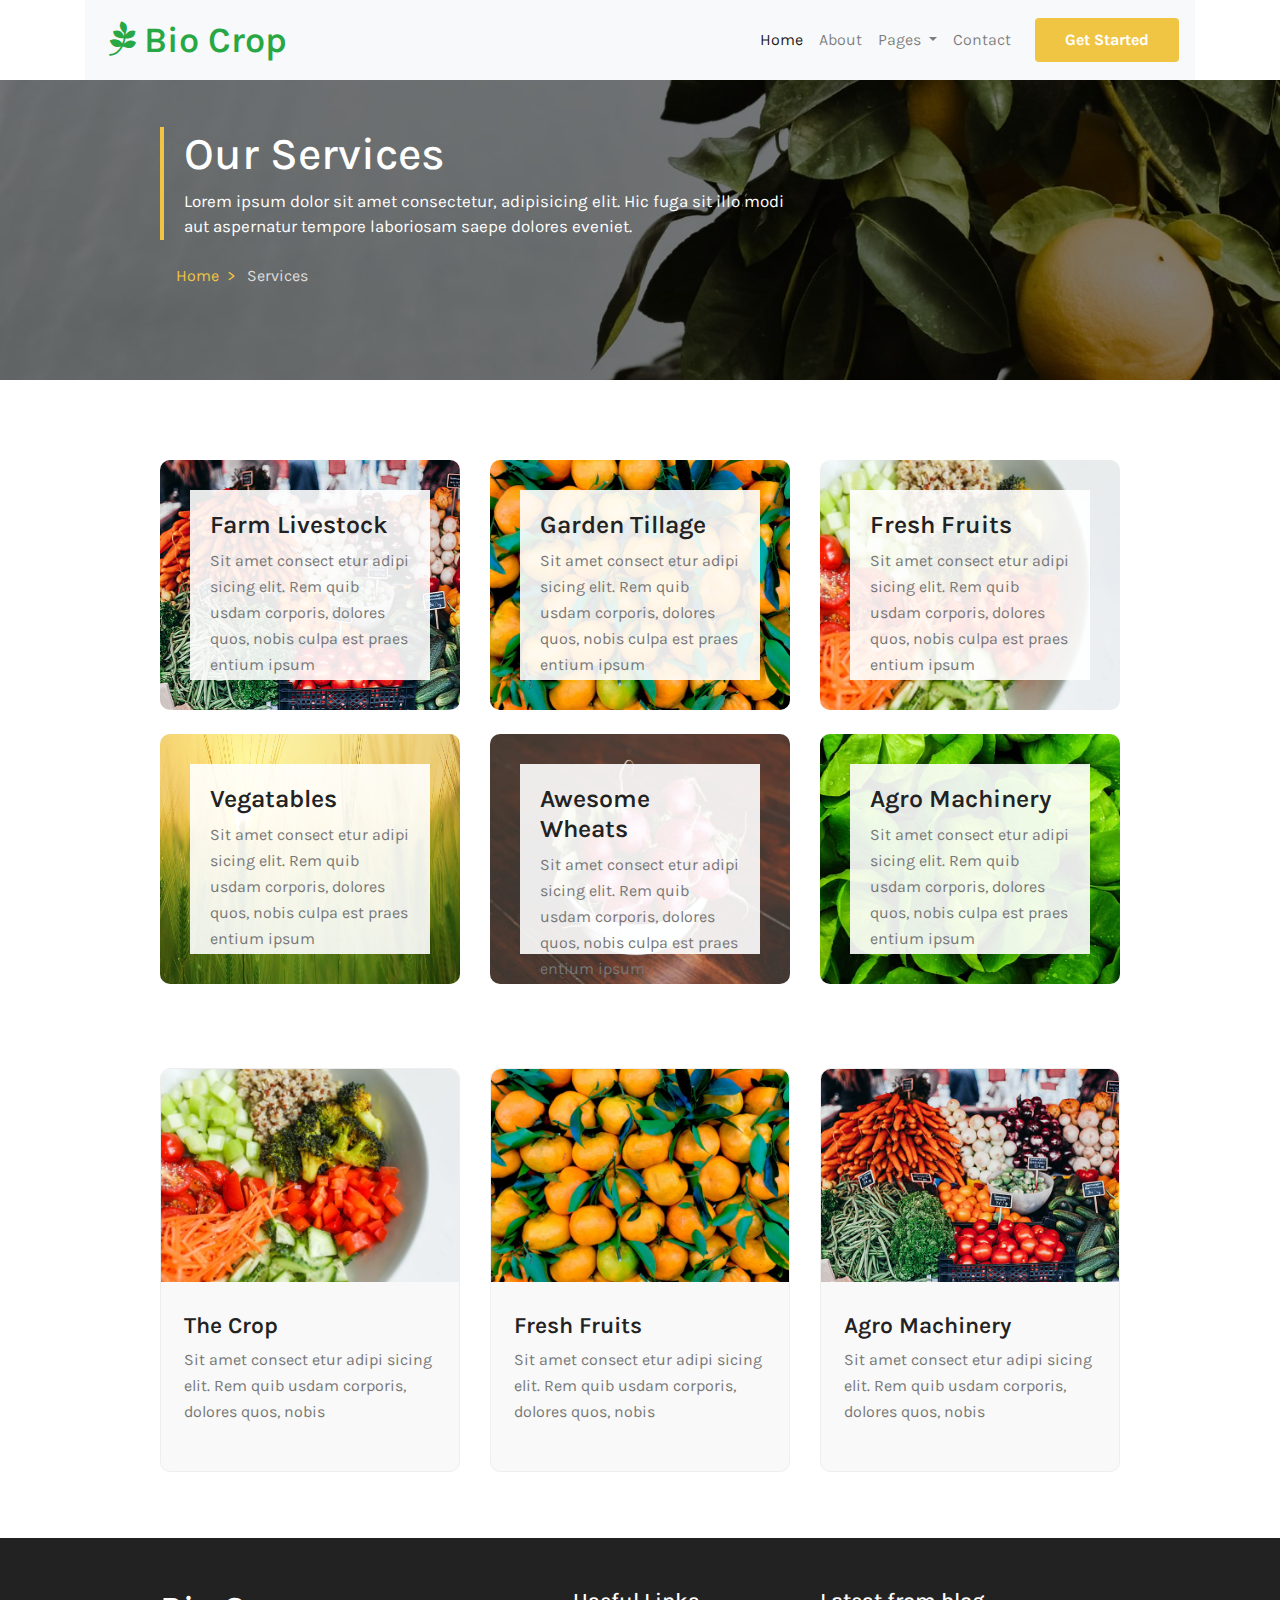
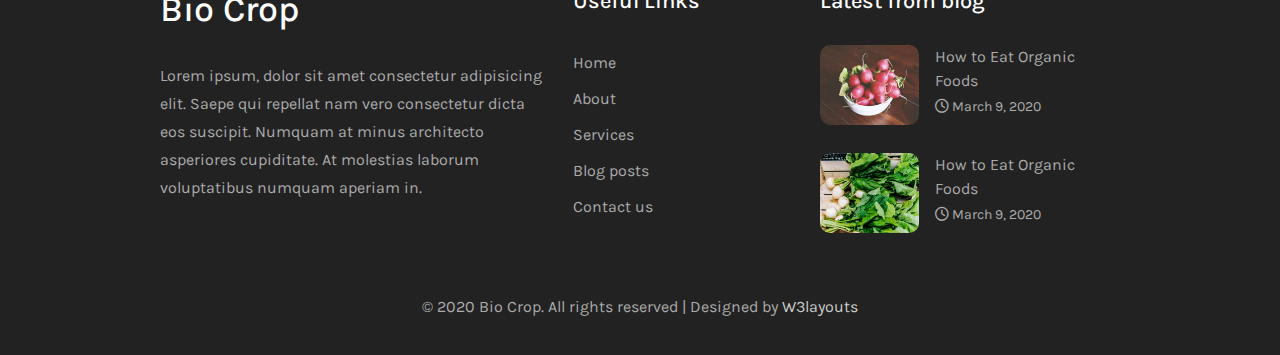
<file: service.html>
<!DOCTYPE html>
<html lang="en">

<head>
  <meta charset="UTF-8">
  <meta name="viewport" content="width=device-width, initial-scale=1.0">
  <title>Bio Crop</title>
  <link rel="stylesheet" href="./css/bootstrap.min.css">
  <link rel="stylesheet" href="./css/style.css">
  <link rel="stylesheet" href="https://cdnjs.cloudflare.com/ajax/libs/font-awesome/6.5.1/css/all.min.css" />
  <link rel="stylesheet" href="./css/media.css">
</head>

<body>

  <header>
    <div class="container">
      <nav class="navbar navbar-expand-lg navbar-light bg-light">
        <span><i class="fa-brands fa-pagelines"></i></span>
        <a class="navbar-brand" href="#">Bio Crop</a>
        <button class="navbar-toggler" type="button" data-toggle="collapse" data-target="#navbarSupportedContent"
          aria-controls="navbarSupportedContent" aria-expanded="false" aria-label="Toggle navigation">
          <span class="navbar-toggler-icon"></span>
        </button>

        <div class="collapse navbar-collapse" id="navbarSupportedContent">
          <ul class="navbar-nav ml-auto">
            <li class="nav-item active">
              <a class="nav-link" href="./index.html">Home <span class="sr-only">(current)</span></a>
            </li>
            <li class="nav-item">
              <a class="nav-link" href="./about.html">About</a>
            </li>
            <li class="nav-item dropdown">
              <a class="nav-link dropdown-toggle" href="#" role="button" data-toggle="dropdown" aria-expanded="false">
                Pages
              </a>
              <div class="dropdown-menu">
                <a class="dropdown-item" href="./service.html">Service</a>
                <a class="dropdown-item" href="./blog.html">Blog</a>
                <a class="dropdown-item" href="#">Single Blog</a>
              </div>
            </li>
            <li class="nav-item">
              <a class="nav-link" href="./contact.html">Contact</a>
            </li>
          </ul>
          <form class="form-inline my-2 my-lg-0 ml-lg-3">
            <button class="btn-1 my-2 my-sm-0" type="submit">Get Started</button>
          </form>
        </div>
      </nav>
    </div>
  </header>

  <div class="clearfix"></div>

  <section id="about">
    <div class="overlay">
      <div class="about-container">
        <div class="row">
          <div class="col-lg-12">
            <div class="about-box">
              <h3>Our Services</h3>
              <p>Lorem ipsum dolor sit amet consectetur, adipisicing elit. Hic fuga sit illo modi aut aspernatur tempore
                laboriosam saepe dolores eveniet.</p>
            </div>
          </div>
          <div class="col-lg-12">
            <div class="about-box1">
              <ul class="breadcrumb">
                <li><a href="#">Home</a></li>
                <li>Services</li>
              </ul>
            </div>
          </div>
        </div>
      </div>
    </div>
  </section>

  <div class="clearfix"></div>

  <section id="service">
    <div class="service-container">
      <div class="row">
        <div class="col-lg-4 col-md-6">
          <div class="service-img position-relative mb-4">
            <img src="./images/about.jpg" class="img-fluid" alt="">
            <div class="content">
              <h4>Farm Livestock</h4>
              <p>Sit amet consect etur adipi sicing elit. Rem quib usdam corporis, dolores quos, nobis culpa est praes
                entium ipsum</p>
            </div>
          </div>
        </div>
        <div class="col-lg-4 col-md-6 mb-4">
          <div class="service-img position-relative">
            <img src="./images/about1.jpg" class="img-fluid" alt="">
            <div class="content">
              <h4>Garden Tillage</h4>
              <p>Sit amet consect etur adipi sicing elit. Rem quib usdam corporis, dolores quos, nobis culpa est praes
                entium ipsum</p>
            </div>
          </div>
        </div>
        <div class="col-lg-4 col-md-6 mb-4">
          <div class="service-img position-relative">
            <img src="./images/about2.jpg" class="img-fluid" alt="">
            <div class="content">
              <h4>Fresh Fruits</h4>
              <p>Sit amet consect etur adipi sicing elit. Rem quib usdam corporis, dolores quos, nobis culpa est praes
                entium ipsum</p>
            </div>
          </div>
        </div>
        <div class="col-lg-4 col-md-6 mb-4">
          <div class="service-img position-relative">
            <img src="./images/s4.jpg" class="img-fluid" alt="">
            <div class="content">
              <h4>Vegatables</h4>
              <p>Sit amet consect etur adipi sicing elit. Rem quib usdam corporis, dolores quos, nobis culpa est praes
                entium ipsum</p>
            </div>
          </div>
        </div>
        <div class="col-lg-4 col-md-6 mb-4">
          <div class="service-img position-relative">
            <img src="./images/s5.jpg" class="img-fluid" alt="">
            <div class="content">
              <h4>Awesome Wheats</h4>
              <p>Sit amet consect etur adipi sicing elit. Rem quib usdam corporis, dolores quos, nobis culpa est praes
                entium ipsum</p>
            </div>
          </div>
        </div>
        <div class="col-lg-4 col-md-6">
          <div class="service-img position-relative">
            <img src="./images/s6.jpg" class="img-fluid" alt="">
            <div class="content">
              <h4>Agro Machinery</h4>
              <p>Sit amet consect etur adipi sicing elit. Rem quib usdam corporis, dolores quos, nobis culpa est praes
                entium ipsum</p>
            </div>
          </div>
        </div>
      </div>
    </div>
  </section>

  <div class="clearfix"></div>

  <section id="crop">
    <div class="crop-container">
      <div class="row">
        <div class="col-lg-4 col-md-6 mb-3">
          <div class="crop-box">
            <div class="crop-img">
              <img src="./images/about2.jpg" class="img-fluid" alt="">
              <div class="crop-text">
                <h4>The Crop</h4>
                <p>Sit amet consect etur adipi sicing elit. Rem quib usdam corporis, dolores quos, nobis</p>
              </div>
            </div>
          </div>
        </div>
        <div class="col-lg-4 col-md-6 mb-3">
          <div class="crop-box">
            <div class="crop-img">
              <img src="./images/about1.jpg" class="img-fluid" alt="">
              <div class="crop-text">
                <h4>Fresh Fruits</h4>
                <p>Sit amet consect etur adipi sicing elit. Rem quib usdam corporis, dolores quos, nobis</p>
              </div>
            </div>
          </div>
        </div>
        <div class="col-lg-4 col-md-6">
          <div class="crop-box">
            <div class="crop-img">
              <img src="./images/about.jpg" class="img-fluid" alt="">
              <div class="crop-text">
                <h4>Agro Machinery</h4>
                <p>Sit amet consect etur adipi sicing elit. Rem quib usdam corporis, dolores quos, nobis</p>
              </div>
            </div>
          </div>
        </div>
      </div>
    </div>
  </section>





  <div class="clearfix"></div>

  <section id="footer">
    <div class="footer-container">
      <div class="row">
        <div class="col-lg-5 col-md-5">
          <div class="footer-box">
            <h2><a href="#">Bio Crop</a></h2>
            <p>Lorem ipsum, dolor sit amet consectetur adipisicing elit. Saepe qui repellat nam vero consectetur dicta
              eos suscipit. Numquam at minus architecto asperiores cupiditate. At molestias laborum voluptatibus numquam
              aperiam in.</p>
          </div>
        </div>
        <div class="col-lg-3 col-md-3">
          <div class="footer-box">
            <h5>Useful Links</h5>
            <ul>
              <li><a href="#">Home</a></li>
              <li><a href="#">About</a></li>
              <li><a href="#">Services</a></li>
              <li><a href="#">Blog posts</a></li>
              <li><a href="#">Contact us</a></li>
            </ul>
          </div>
        </div>
        <div class="col-lg-4 col-md-4">
          <div class="footer-box">
            <h5>Latest from blog</h5>
            <div class="footer-sub d-flex mb-3">
              <a href="#"><img src="./images/f1.jpg" class="img-fluid" alt=""></a>
              <div class="footer-sub1 ml-3">
                <a href="#">How to Eat Organic Foods</a>
                <p><span><i class="fa-regular fa-clock"></i></span> March 9, 2020</p>
              </div>
            </div>
            <div class="footer-sub d-flex">
              <a href="#"><img src="./images/f2.jpg" class="img-fluid" alt=""></a>
              <div class="footer-sub1 ml-3">
                <a href="#">How to Eat Organic Foods</a>
                <p><span><i class="fa-regular fa-clock"></i></span> March 9, 2020</p>
              </div>
            </div>
          </div>
        </div>
      </div>
    </div>
  </section>

  <div class="clearfix"></div>

  <section id="bottom">
    <div class="bottom-container">
      <div class="row">
        <div class="col-lg-12">
          <div class="bottom-box text-center">
            <p>© 2020 Bio Crop. All rights reserved | Designed by <a href="#">W3layouts</a></p>
          </div>
        </div>
      </div>
    </div>
  </section>


  <button onclick="topFunction()" id="myBtn" title="Go to top"><i class="fa-solid fa-arrow-up"></i></button>



  <script src="https://code.jquery.com/jquery-3.7.1.min.js"></script>
  <script src="./js/bootstrap.bundle.min.js"></script>
  <script src="./js/index.js"></script>

</body>

</html>
</file>
<file: css/style.css>
@import url('https://fonts.googleapis.com/css2?family=Karla:ital,wght@0,200..800;1,200..800&display=swap');

* {
    padding: 0;
    margin: 0;
    box-sizing: border-box;
    text-decoration: none;
    list-style: none;
    font-family: "Karla", sans-serif;
}

:root {
    --primary-color: #28a745;
    --secondary-color: #f1c544;
    --header-color: #222;
    --para-color: #777;
    --para-sub-color: #444;
    --para-white: #ddd;
    --head-white: #fff;
}


.navbar-brand {
    color: var(--primary-color) !important;
    font-size: 36px;
    font-weight: 600;
}

.container span i {
    color: var(--primary-color);
    font-size: 36px;
    margin: 0 8px;
}


.btn-1 {
    padding: 10px 30px;
    font-size: 16px;
    font-weight: 700;
    background-color: var(--secondary-color);
    color: var(--head-white);
    border: none;
    border-radius: 4px;
}

.btn-1:hover {
    background-color: var(--primary-color);
    transition: all 0.3s ease;
}



.carousel-inner img {
    width: 100%;
    height: 100%;
    filter: brightness(0.6);
}

.carousel-caption h5 {
    font-size: 50px;
    font-weight: 700;
    text-transform: uppercase;
    color: var(--head-white);
    margin-top: -70%;
}

.carousel-caption p {
    font-size: 18px;
    color: var(--para-white);
}

.carousel-caption {
    width: 650px;
    text-align: left;
}


#real {
    width: 100%;
    height: auto;
    padding-top: 60px;
    padding-bottom: 40px;
}

.real-container {
    width: 75%;
    margin: auto;
}

.real-box h4 {
    font-size: 36px;
    color: var(--header-color);
    font-weight: 700;
    margin-bottom: 20px;
}

.real-box p {
    font-size: 16px;
    color: var(--para-color);
    line-height: 26px;
}

.real-box a {
    text-decoration: none;
    border-bottom: 2px solid var(--primary-color);
    color: var(--primary-color);
    padding: 0 0 5px;
    transition: all 0.3s;
}

.real-box a:hover {
    color: var(--secondary-color);
    border-bottom: 2px solid var(--secondary-color);

}

.real-box img {
    border-radius: 10px;
}

.real-box h5 {
    font-size: 22px;
    color: var(--para-sub-color);
    font-weight: 700;
    margin-top: 10px;
    transition: all 0.3s;
}

.real-box h5:hover {
    color: var(--primary-color);
    cursor: pointer;
}



#farm {
    width: 100%;
    height: auto;
    background-image: url(../images/banner3.jpg);
    background-size: 100% 100%;
}

.overlay {
    width: 100%;
    height: 100%;
    background-color: rgba(0, 0, 0, 0.5);
}

.farm-container {
    width: 75%;
    margin: auto;
    padding: 100px 0px;
}

.farm-box h3 {
    color: var(--head-white);
    font-size: 40px;
    margin-bottom: 30px;
}

.farm-box h5 {
    color: var(--head-white);
    font-size: 22px;
    margin-bottom: 18px;
}

.farm-box h5:hover {
    color: var(--secondary-color);
    transition: all 0.3s;
    cursor: pointer;
}

.farm-box p {
    color: var(--para-white);
    font-size: 16px;
    margin-bottom: 18px;
}

.farm-box img {
    border-radius: 10px;
}


#gallery {
    width: 100%;
    height: auto;
    padding-top: 60px;
    padding-bottom: 30px;
}

.gallery-container {
    width: 80%;
    margin: auto;
}

.gallery-text {
    text-align: center;
    background-color: #f9f9f9;
    height: 100%;
    padding: 60px 30px;
}

.gallery-text h4 {
    font-size: 24px;
    color: var(--header-color);
    font-weight: 600;
    margin-bottom: 20px;
}

.gallery-text h4:hover {
    color: var(--primary-color);
    transition: all 0.3s;
    cursor: pointer;
}

.gallery-text p {
    font-size: 16px;
    color: var(--para-color);
    line-height: 26px;
}



#test {
    width: 100%;
    height: 450px;
    background-image: url(../images/banner4.jpg);
    background-repeat: no-repeat;
    background-position: center;
    background-size: cover;
}

.test-container {
    width: 80%;
    margin: auto;
}

.test-box {
    background-color: var(--head-white);
    padding: 20px;
    margin-top: 25%;
    border-radius: 10px;
}

.test-img img {
    border-radius: 50%;
    width: 80px;
    height: 80px;
    border: 3px solid var(--primary-color);
}

.test-box p {
    color: var(--para-color);
    font-size: 16px;
    font-weight: 600;
}

.test-sub h5 {
    position: absolute;
    top: 30%;
    left: 30%;
    color: #c3c3c3;
    font-size: 18px;
}


#specify {
    width: 100%;
    height: auto;
    padding-top: 60px;
    padding-bottom: 60px;
}

.specify-container {
    width: 75%;
    margin: auto;
}

.specify-img img {
    border-radius: 10px;
}

.specify-box h3 {
    font-size: 35px;
    color: var(--header-color);
    font-weight: 700;
    line-height: 45px;
    margin-bottom: 20px;
    cursor: pointer;
}

.specify-box h3:hover {
    color: var(--primary-color);
    transition: all 0.3s;
}

.card {
    padding: 20px;
    border-radius: 10px;
}

.card a i {
    font-size: 40px;
    color: var(--primary-color);
    margin-bottom: 20px;
    opacity: 0.5;
}

.card h4 a {
    font-size: 20px;
    color: var(--para-sub-color);
    text-decoration: none;
    font-weight: 700;
}

.card h4 a:hover {
    color: var(--primary-color);
    transition: all 0.3s;
}

.card p {
    color: var(--para-color);
    font-size: 16px;
    line-height: 26px;
    padding-top: 10px;
}


#footer {
    width: 100%;
    height: auto;
    padding-top: 50px;
    padding-bottom: 30px;
    background-color: var(--header-color);
}

.footer-container {
    width: 75%;
    margin: auto;
}

.footer-box h2 a {
    color: var(--head-white);
    font-size: 36px;
    text-decoration: none;
}

.footer-box h2 {
    margin-bottom: 30px;
}

.footer-box p {
    color: #ababab;
    line-height: 28px;
}

.footer-box h5 {
    color: var(--head-white);
    font-size: 22px;
    margin-bottom: 30px;
}

.footer-box ul li a {
    color: #ababab;
    text-decoration: none;
    line-height: 36px;
}

.footer-box ul li a:hover {
    color: var(--head-white);
}

.footer-sub1 a {
    text-decoration: none;
    color: #ababab;
}

.footer-sub1 a:hover {
    color: #eee;
}

.footer-sub1 p {
    font-size: 14px;
}

.footer-sub1 p span i {
    font-size: 14px;
}

.footer-sub img {
    width: 100px;
    height: 80px;
    border-radius: 10px;
}



#bottom {
    width: 100%;
    height: auto;
    background-color: var(--header-color);
    padding-top: 20px;
    padding-bottom: 20px;
}

.bottom-container {
    width: 90%;
    margin: auto;
}

.bottom-box p {
    color: #ababab;
}

.bottom-box p a {
    color: #ccc;
    text-decoration: none;
}

.bottom-box p a:hover {
    color: #eee;
}




#myBtn {
    display: none;
    position: fixed;
    bottom: 60px;
    right: 30px;
    z-index: 99;
    font-size: 20px;
    border: none;
    outline: none;
    background-color: var(--secondary-color);
    color: white;
    cursor: pointer;
    padding: 8px 15px;
    border-radius: 4px;
}

/* #myBtn:hover {
    background-color: #555;
  } */




/* --- about page -- */


#about {
    width: 100%;
    height: 300px;
    background-image: url(../images/banner2.jpg);
    background-position: center;
    background-repeat: no-repeat;
    background-size: cover;
}

.about-container {
    width: 75%;
    margin: auto;
}
.about-box h3{
    color: var(--head-white);
    font-size: 45px;
    margin-top: 5%;
}
.about-box p{
    color: var(--head-white);
    font-size: 17px;
    max-width: 600px;
}
.about-box{
    border-left: 4px solid var(--secondary-color);
    padding-left: 20px;
}

ul.breadcrumb {
    padding: 8px 16px;
    list-style: none;
    background-color: transparent;
}

ul.breadcrumb li {
    display: inline;
    color: var(--para-white);
}

ul.breadcrumb li+li:before {
    padding: 8px;
    color: var(--secondary-color);
    content: ">\00a0";
}

ul.breadcrumb li a {
    color: var(--secondary-color);
    text-decoration: none;
}



#best{
    width: 100%;
    height: auto;
    padding-top: 60px;
    padding-bottom: 40px;
}
.best-container{
    width: 75%;
    margin: auto;
}
.best-img img{
    border-radius: 10px;
}
.best-text h5{
    color: var(--secondary-color);
    font-size: 18px;
    padding-top: 18px;
}
.best-text h3{
    color: var(--header-color);
    font-size: 44px;
    margin-bottom: 18px;
}
.best-text p{
    color: var(--para-color);
    font-size: 16px;
    line-height: 28px;
}
.best-text a {
    text-decoration: none;
    border-bottom: 2px solid var(--primary-color);
    color: var(--primary-color);
    padding: 0 0 5px;
    transition: all 0.3s;
}
.best-text a:hover {
    color: var(--secondary-color);
    border-bottom: 2px solid var(--secondary-color);

}


#garden{
    width: 100%;
    height: 350px;
    background-image: url(../images/banner3.jpg);
    background-position: center;
    background-repeat: no-repeat;
    background-size: cover;
}
.garden-container{
    width: 90%;
    margin: auto;
}
.garden-box h3{
    font-size: 55px;
    color: var(--head-white);
}
.garden-box p{
    font-size: 22px;
    color: var(--head-white);
}
.garden-box{
    margin-top: 8%;
}

.garden-box a {
    text-decoration: none;
    border-bottom: 2px solid var(--primary-color);
    color: var(--primary-color);
    padding: 0 0 5px;
    transition: all 0.3s;
}
.garden-box a:hover {
    color: var(--secondary-color);
    border-bottom: 2px solid var(--secondary-color);

}


#experience{
    width: 100%;
    height: auto;
    padding-top: 60px;
    padding-bottom: 60px;
}
.experience-container{
    width: 75%;
    margin: auto;
}
.experience-box h3{
    font-size: 35px;
    color: var(--header-color);
    font-weight: 700;
    margin-bottom: 20px;
}
.experience-box p{
    font-size: 16px;
    color: var(--para-color);
    line-height: 26px;
    margin-bottom: 20px;
}
.pro1 h4{
    font-size: 18px;
    color: var(--header-color);
    margin-bottom: 10px;
}
.pro1 span{
    float: right;
}
.progress{
    height: 6px;
    margin-bottom: 15px;
}

.experience-img img{
    border-radius: 10px;
}



#team{
    width: 100%;
    height: auto;
    padding-top: 60px;
    padding-bottom: 60px;
}
.team-container{
    width: 75%;
    margin: auto;
}

.team-box{
    background-color: var(--secondary-color);
    border-radius: 10px 10px 0 0;
}
.team-box img{
    border-radius: 10px 10px 0 0;
}
.team-box:hover{
    opacity: 0.8;
}
.team-sub h4 a{
    color: var(--head-white);
    text-decoration: none;
}
.team-sub h4{
    padding-top: 20px;
}
.team-sub p{
    font-size: 17px;
    color: var(--head-white);
}

.social a i{
    color: var(--head-white);
    line-height: 30px;
    border-radius: 5px;
    margin-bottom: 20px;
}
.fa-facebook-f{
    width: 30px;
    height: 30px;
    background-color: #3b5998;
}
.fa-twitter{
    width: 30px;
    height: 30px;
    background-color: #1da1f2;
}
.fa-pinterest{
    width: 30px;
    height: 30px;
    background-color: #bd081c;
}


/* --- service page --- */

#service{
    width: 100%;
    height: auto;
    padding-top: 80px;
    padding-bottom: 50px;
}
.service-container{
    width: 75%;
    margin: auto;
}
.content h4{
    font-size: 25px;
    color: var(--header-color);
    font-weight: 600;
    cursor: pointer;
}
.content h4:hover{
    color: var(--primary-color);
    transition: all 0.3s;
}
.content p{
    color: var(--para-color);
    font-size: 16px;
    line-height: 26px;
}
.content{
    position: absolute;
    top: 0;
    bottom: 0;
    background: rgba(255, 255, 255, 0.9);
    margin: 30px;
    padding: 20px;
}
.service-img img{
    width: 100%;
    height: 250px;
    border-radius: 10px;
}

#crop{
    width: 100%;
    height: auto;
    padding-top: 10px;
    padding-bottom: 50px;
}
.crop-container{
    width: 75%;
    margin: auto;
}
.crop-box{
    border: 1px solid #eee;
    background-color: #f9f9f9;
    border-radius: 10px;
}
.crop-text{
    padding: 30px 23px;
}
.crop-text h4{
    font-size: 23px;
    color: var(--header-color);
    font-weight: 600;
    cursor: pointer;
}
.crop-text h4:hover{
    color: var(--primary-color);
    transition: all 0.3s;
}
.crop-text p{
    font-size: 16px;
    color: var(--para-color);
    line-height: 26px;
}
.crop-img img{
    border-radius: 10px 10px 0 0;
}




/* --- contact us -- */

#call{
    width: 100%;
    height: auto;
    padding-top: 60px;
    padding-bottom: 30px;
}
.call-container{
    width: 75%;
    margin: auto;
}
.call-icon i{
    color: var(--primary-color);
    font-size: 22px;
    float: right;
}
.call-box h4{
    font-size: 20px;
    color: var(--header-color);
}
.call-box p a{
    text-decoration: none;
    color: var(--para-color);
    font-size: 16px;
}


#send{
    width: 100%;
    height: auto;
    padding-top: 20px;
    padding-bottom: 30px;
}
.send-container{
    width: 75%;
    margin: auto;
}

.form-control{
    width: 100%;
    height: 55px;
    background-color: #f8f9f9;
    color: var(--para-color);
    border: 1px solid #dedede;
    font-size: 16px;
}
.map{
    width: 100%;
    height: auto;
    padding-top: 80px;
}
.map-container{
    width: 75%;
    margin: auto;
    margin-bottom: 30px;
    margin-top: 20px;
}


/* --- blog page --- */

#blog{
    width: 100%;
    height: auto;
    padding-top: 60px;
    padding-bottom: 60px;
}
.blog-container{
    width: 75%;
    margin: auto;
}
.blog-box h4 a{
    text-decoration: none;
    color: var(--header-color);
    font-size: 25px;
    font-weight: 700;
}
.blog-box h4 a:hover{
    color: var(--primary-color);
    transition: all 0.3s;
}
.blog-box h4{
    margin-bottom: 40px;
}
.blog-box ul{
    display: flex;
    justify-content: space-between;
}
.blog-box ul li p{
    font-size: 14px;
    color: var(--para-color);
}
.blog-box ul li a{
    text-decoration: none;
    font-size: 16px;
    color: var(--primary-color);
    border-bottom: 2px solid var(--primary-color);
    padding: 0 0 3px;
}
.blog-box ul li a:hover{
    color: var(--secondary-color);
    border-bottom: 2px solid var(--secondary-color);
    transition: all 0.3s;
}
.blog-box{
    padding: 25px;
    border: 1px solid #eee;
    background-color: #f9f9f9;
    border-radius: 0 0 10px 10px;
}

.blog-img img{
    border-radius: 10px 10px 0 0;
}
</file>
<file: css/media.css>
@media(max-width:992px){
    .carousel-caption h5{
        margin-top: -50%;
    }
    .real-container{
        width: 90%;
    }
    .farm-container{
        width: 90%;
    }
    .gallery-container{
        width: 90%;
    }
    .gallery-text{
        padding: 25px 30px;
    }
    .test-container{
        width: 90%;
    }
    .test-sub h5{
        left: 40%;
    }
    .specify-container{
        width: 95%;
    }
    .specify-box h3{
        font-size: 30px;
        line-height: 38px;
        margin-bottom: 10px;
    }
    .card{
        padding: 10px;
    }
    .card a i{
        margin-bottom: 8px;
    }
    .card p{
        padding: 0;
    }
    .footer-container{
        width: 90%;
    }

    /* --- about page --- */

    .about-container{
        width: 90%;
    }
    .about-box h3{
        margin-top: 7%;
    }
    .best-container{
        width: 95%;
    }
    .best-text h5{
        padding: 0;
    }
    .best-text h3 {
        font-size: 40px;
        margin-bottom: 10px;
    }
    .best-text p{
        line-height: 24px;
    }
    .experience-container {
        width: 92%;
    } 
    .team-container{
        width: 90%;
    }  
    
    
    /* --- service page --- */

    .service-container{
        width: 95%;
    }
    .content{
        margin: 26px;
    }
    .crop-container{
        width: 95%;
    }

    /* --- blog page --- */

    .blog-container{
        width: 95%;
    }

    /* --- contact page --- */

    .call-container{
        width: 90%;
    }
    .send-container{
        width: 90%;
    }
    .map-container{
        width: 90%;
    }




}


@media(max-width:768px){
    .carousel-caption h5{
        margin-top: -40%;
    }

    #test{
        height: 100%;
    }
    .test-box {
        margin-top: 20%;
        margin-bottom: 20px;
    }
    .specify-box h3{
        margin-top: 20px;
    }


    /* --- about page --- */

    #about{
        height: 280px;
    }
    .best-text h5{
        margin-top: 20px;
    }

}





@media(max-width:480px){
    .carousel-caption{
        width: 350px;
    }
    .carousel-inner img {
        height: 300px;
    }
    .carousel-caption h5{
        font-size: 26px;
    }
    .carousel-caption p{
        margin-bottom: 0;
    }
    .test-box{
        margin-top: 10%;
    }
    .bottom-container{
        width: 95%;
    }

    /* --- contact page --- */

    .call-icon i{
        float: left;
    }
}




@media(max-width:360px){
    .carousel-caption{
        width: 300px;
    }
    .carousel-inner img {
        height: 350px;
    }

    .farm-box h3{
        font-size: 30px;
    }
    .farm-container{
        padding: 50px 0;
    }
    .gallery-text {
        padding: 20px 20px;
    }
    .gallery-text p{
        margin-bottom: 0;
    }

    /* --- about page --- */

    .garden-box h3{
        font-size: 45px;
    }
}
</file>
